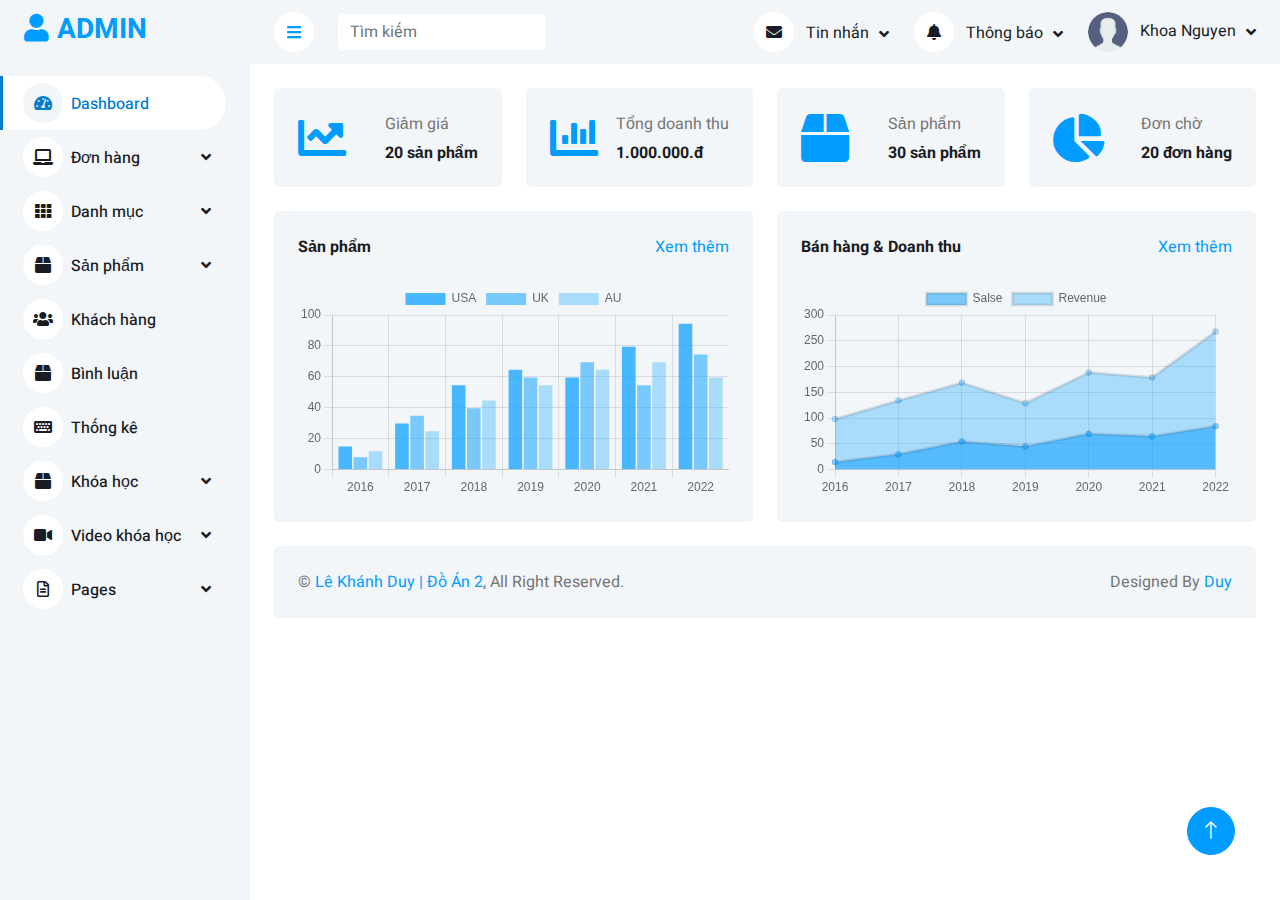
<file: CuahangViTinhVT/Code/admin/public_admin/index.html>
<!DOCTYPE html>
<html lang="en">

<head>
    <meta charset="utf-8">
    <title>DASHMIN - Bootstrap Admin Template</title>
    <meta content="width=device-width, initial-scale=1.0" name="viewport">
    <meta content="" name="keywords">
    <meta content="" name="description">

    <!-- Favicon -->
    <link href="img/favicon.ico" rel="icon">

    <!-- Google Web Fonts -->
    <link rel="preconnect" href="https://fonts.googleapis.com">
    <link rel="preconnect" href="https://fonts.gstatic.com" crossorigin>
    <link href="https://fonts.googleapis.com/css2?family=Heebo:wght@400;500;600;700&display=swap" rel="stylesheet">
    
    <!-- Icon Font Stylesheet -->
    <link href="https://cdnjs.cloudflare.com/ajax/libs/font-awesome/5.10.0/css/all.min.css" rel="stylesheet">
    <link href="https://cdn.jsdelivr.net/npm/bootstrap-icons@1.4.1/font/bootstrap-icons.css" rel="stylesheet">

    <!-- Libraries Stylesheet -->
    <link href="lib/owlcarousel/assets/owl.carousel.min.css" rel="stylesheet">
    <link href="lib/tempusdominus/css/tempusdominus-bootstrap-4.min.css" rel="stylesheet" />

    <!-- Customized Bootstrap Stylesheet -->
    <link href="css/bootstrap.min.css" rel="stylesheet">

    <!-- Template Stylesheet -->
    <link href="css/style.css" rel="stylesheet">
</head>

<body>
    <div class="container-xxl position-relative bg-white d-flex p-0">
        <!-- Spinner Start -->
        <div id="spinner" class="show bg-white position-fixed translate-middle w-100 vh-100 top-50 start-50 d-flex align-items-center justify-content-center">
            <div class="spinner-border text-primary" style="width: 3rem; height: 3rem;" role="status">
                <span class="sr-only">Loading...</span>
            </div>
        </div>
        <!-- Spinner End -->


        <!-- Sidebar Start -->
        <div class="sidebar pe-4 pb-3">
            <nav class="navbar bg-light navbar-light">
                <a href="index.html" class="navbar-brand mx-4 mb-3">
                    <h3 class="text-primary"><i class="fa fa fa-user me-2"></i>ADMIN</h3>
                </a>
                <!-- <div class="d-flex align-items-center ms-4 mb-4">
                    <div class="position-relative">
                        <img class="rounded-circle" src="img/user-default.png" alt="" style="width: 40px; height: 40px;">
                        <div class="bg-success rounded-circle border border-2 border-white position-absolute end-0 bottom-0 p-1"></div>
                    </div>
                    <div class="ms-3">
                        <h6 class="mb-0">Khoa Nguyen</h6>
                        <span>Admin</span>
                    </div>
                </div> -->
                <div class="navbar-nav w-100">
                    <a href="index.html" class="nav-item nav-link active"><i class="fa fa-tachometer-alt me-2"></i>Dashboard</a>
                    <div class="nav-item dropdown">
                        <a href="#" class="nav-link dropdown-toggle" data-bs-toggle="dropdown"><i class="fa fa-laptop me-2"></i>Đơn hàng</a>
                        <div class="dropdown-menu bg-transparent border-0">
                            <a href="#1" class="dropdown-item">Đơn chờ</a>
                            <a href="#1" class="dropdown-item">Tất cả đơn</a>
                            <a href="#1" class="dropdown-item">Đã hủy</a>
                        </div>
                    </div>
                    
                    <div class="nav-item dropdown">
                        <a href="#" class="nav-link dropdown-toggle" data-bs-toggle="dropdown"><i class="fa fa-th me-2"></i>Danh mục</a>
                        <div class="dropdown-menu bg-transparent border-0">
                            <a href="#1" class="dropdown-item">Thêm mới</a>
                            <a href="#1" class="dropdown-item">Tất cả</a>
                            
                        </div>
                    </div>
                    <div class="nav-item dropdown">
                        <a href="#" class="nav-link dropdown-toggle" data-bs-toggle="dropdown"><i class="fas fa-box me-2"></i>Sản phẩm</a>
                        <div class="dropdown-menu bg-transparent border-0">
                            <a href="#1" class="dropdown-item">Thêm mới</a>
                            <a href="#1" class="dropdown-item">Tất cả</a>
                            
                        </div>
                    </div>
                    <a href="#1" class="nav-item nav-link"><i class="fas fa-users me-2"></i>Khách hàng</a>
                    <a href="#1" class="nav-item nav-link"><i class="fas fa-box me-2"></i>Bình luận</a>
                    <a href="#1" class="nav-item nav-link"><i class="fa fa-keyboard me-2"></i>Thống kê</a>
                    
                    <div class="nav-item dropdown">
                        <a href="#" class="nav-link dropdown-toggle" data-bs-toggle="dropdown"><i class="fas fa-box me-2"></i>Khóa học</a>
                        <div class="dropdown-menu bg-transparent border-0">
                            <a href="#1" class="dropdown-item">Tất cả khóa học</a>
                            <a href="#1" class="dropdown-item">Thêm mới</a>
                            
                        </div>
                    </div>
                    <div class="nav-item dropdown">
                        <a href="#" class="nav-link dropdown-toggle" data-bs-toggle="dropdown"><i class="fas fa-video me-2"></i>Video khóa học</a>
                        <div class="dropdown-menu bg-transparent border-0">
                            <a href="#1" class="dropdown-item">Tất cả videoc</a>
                            <a href="#1" class="dropdown-item">Thêm mới</a>
                            
                        </div>
                    </div>
                    
                    <div class="nav-item dropdown">
                        <a href="#" class="nav-link dropdown-toggle" data-bs-toggle="dropdown"><i class="far fa-file-alt me-2"></i>Pages</a>
                        <div class="dropdown-menu bg-transparent border-0">
                            <a href="signin.html" class="dropdown-item">Sign In</a>
                            <a href="signup.html" class="dropdown-item">Sign Up</a>
                            <a href="404.html" class="dropdown-item">404 Error</a>
                            <a href="blank.html" class="dropdown-item">Blank Page</a>
                        </div>
                    </div>
                </div>
            </nav>
        </div>
        <!-- Sidebar End -->


        <!-- Content Start -->
        <div class="content">
            <!-- Navbar Start -->
            <nav class="navbar navbar-expand bg-light navbar-light sticky-top px-4 py-0">
                <a href="index.html" class="navbar-brand d-flex d-lg-none me-4">
                    <h2 class="text-primary mb-0"><i class="fa fa-hashtag"></i></h2>
                </a>
                <a href="#" class="sidebar-toggler flex-shrink-0">
                    <i class="fa fa-bars"></i>
                </a>
                <form class="d-none d-md-flex ms-4">
                    <input class="form-control border-0" type="search" placeholder="Tìm kiếm">
                </form>
                <div class="navbar-nav align-items-center ms-auto">
                    <div class="nav-item dropdown">
                        <a href="#" class="nav-link dropdown-toggle" data-bs-toggle="dropdown">
                            <i class="fa fa-envelope me-lg-2"></i>
                            <span class="d-none d-lg-inline-flex">Tin nhắn</span>
                        </a>
                        <div class="dropdown-menu dropdown-menu-end bg-light border-0 rounded-0 rounded-bottom m-0">
                            <a href="#" class="dropdown-item">
                                <div class="d-flex align-items-center">
                                    <img class="rounded-circle" src="img/user-default.png" alt="" style="width: 40px; height: 40px;">
                                    <div class="ms-2">
                                        <h6 class="fw-normal mb-0">hello everyone</h6>
                                        <small>15 phút trước</small>
                                    </div>
                                </div>
                            </a>
                            <hr class="dropdown-divider">
                            
                            <a href="#" class="dropdown-item text-center">Xem tất cả</a>
                        </div>
                    </div>
                    <div class="nav-item dropdown">
                        <a href="#" class="nav-link dropdown-toggle" data-bs-toggle="dropdown">
                            <i class="fa fa-bell me-lg-2"></i>
                            <span class="d-none d-lg-inline-flex">Thông báo</span>
                        </a>
                        <div class="dropdown-menu dropdown-menu-end bg-light border-0 rounded-0 rounded-bottom m-0">
                            <a href="#" class="dropdown-item">
                                <h6 class="fw-normal mb-0">Profile updated</h6>
                                <small>15 minutes ago</small>
                            </a>
                            <hr class="dropdown-divider">
                            
                            <a href="#" class="dropdown-item text-center">Xem tất cả</a>
                        </div>
                    </div>
                    <div class="nav-item dropdown">
                        <a href="#" class="nav-link dropdown-toggle" data-bs-toggle="dropdown">
                            <img class="rounded-circle me-lg-2" src="img/user-default.png" alt="" style="width: 40px; height: 40px;">
                            <span class="d-none d-lg-inline-flex">Khoa Nguyen</span>
                        </a>
                        <div class="dropdown-menu dropdown-menu-end bg-light border-0 rounded-0 rounded-bottom m-0">
                            <a href="#" class="dropdown-item">My Profile</a>
                            <a href="#" class="dropdown-item">Settings</a>
                            <a href="#" class="dropdown-item">Log Out</a>
                        </div>
                    </div>
                </div>
            </nav>
            <!-- Navbar End -->

            <!-- Conntent start -->


            <!-- Sale & Revenue Start -->
            <div class="container-fluid pt-4 px-4">
                <div class="row g-4">
                    <div class="col-sm-6 col-xl-3">
                        <div class="bg-light rounded d-flex align-items-center justify-content-between p-4">
                            <i class="fa fa-chart-line fa-3x text-primary"></i>
                            <div class="ms-3">
                                <p class="mb-2">Giảm giá</p>
                                <h6 class="mb-0">20 sản phẩm</h6>
                            </div>
                        </div>
                    </div>
                    <div class="col-sm-6 col-xl-3">
                        <div class="bg-light rounded d-flex align-items-center justify-content-between p-4">
                            <i class="fa fa-chart-bar fa-3x text-primary"></i>
                            <div class="ms-3">
                                <p class="mb-2">Tổng doanh thu</p>
                                <h6 class="mb-0">1.000.000.đ</h6>
                            </div>
                        </div>
                    </div>
                    <div class="col-sm-6 col-xl-3">
                        <div class="bg-light rounded d-flex align-items-center justify-content-between p-4">
                            <i class="fas fa-box fa-3x text-primary"></i>
                            <div class="ms-3">
                                <p class="mb-2">Sản phẩm</p>
                                <h6 class="mb-0">30 sản phẩm</h6>
                            </div>
                        </div>
                    </div>
                    <div class="col-sm-6 col-xl-3">
                        <div class="bg-light rounded d-flex align-items-center justify-content-between p-4">
                            <i class="fa fa-chart-pie fa-3x text-primary"></i>
                            <div class="ms-3">
                                <p class="mb-2">Đơn chờ</p>
                                <h6 class="mb-0">20 đơn hàng</h6>
                            </div>
                        </div>
                    </div>
                </div>
            </div>
            <!-- Sale & Revenue End -->


            <!-- Sales Chart Start -->
            <div class="container-fluid pt-4 px-4">
                <div class="row g-4">
                    <div class="col-sm-12 col-xl-6">
                        <div class="bg-light text-center rounded p-4">
                            <div class="d-flex align-items-center justify-content-between mb-4">
                                <h6 class="mb-0">Sản phẩm</h6>
                                <a href="">Xem thêm</a>
                            </div>
                            <canvas id="worldwide-sales"></canvas>
                        </div>
                    </div>
                    <div class="col-sm-12 col-xl-6">
                        <div class="bg-light text-center rounded p-4">
                            <div class="d-flex align-items-center justify-content-between mb-4">
                                <h6 class="mb-0">Bán hàng & Doanh thu</h6>
                                <a href="">Xem thêm</a>
                            </div>
                            <canvas id="salse-revenue"></canvas>
                        </div>
                    </div>
                </div>
            </div>
            <!-- Sales Chart End -->

            
            <!-- Conntent end -->


            <!-- Footer Start -->
            <div class="container-fluid pt-4 px-4">
                <div class="bg-light rounded-top p-4">
                    <div class="row">
                        <div class="col-12 col-sm-6 text-center text-sm-start">
                            &copy; <a href="#">Lê Khánh Duy | Đồ Án 2</a>, All Right Reserved. 
                        </div>
                        <div class="col-12 col-sm-6 text-center text-sm-end">
                            
                            Designed By <a href="#1">Duy</a>
                        </br>
                        <a class="border-bottom" href="#1" target="_blank"></a>
                        </div>
                    </div>
                </div>
            </div>
            <!-- Footer End -->
        </div>
        <!-- Content End -->


        <!-- Back to Top -->
        <a href="#" class="btn btn-lg btn-primary btn-lg-square back-to-top"><i class="bi bi-arrow-up"></i></a>
    </div>

    <!-- JavaScript Libraries -->
    <script src="https://code.jquery.com/jquery-3.4.1.min.js"></script>
    <script src="https://cdn.jsdelivr.net/npm/bootstrap@5.0.0/dist/js/bootstrap.bundle.min.js"></script>
    <script src="lib/chart/chart.min.js"></script>
    <script src="lib/easing/easing.min.js"></script>
    <script src="lib/waypoints/waypoints.min.js"></script>
    <script src="lib/owlcarousel/owl.carousel.min.js"></script>
    <script src="lib/tempusdominus/js/moment.min.js"></script>
    <script src="lib/tempusdominus/js/moment-timezone.min.js"></script>
    <script src="lib/tempusdominus/js/tempusdominus-bootstrap-4.min.js"></script>

    <!-- Template Javascript -->
    <script src="js/main.js"></script>
</body>

</html>
</file>
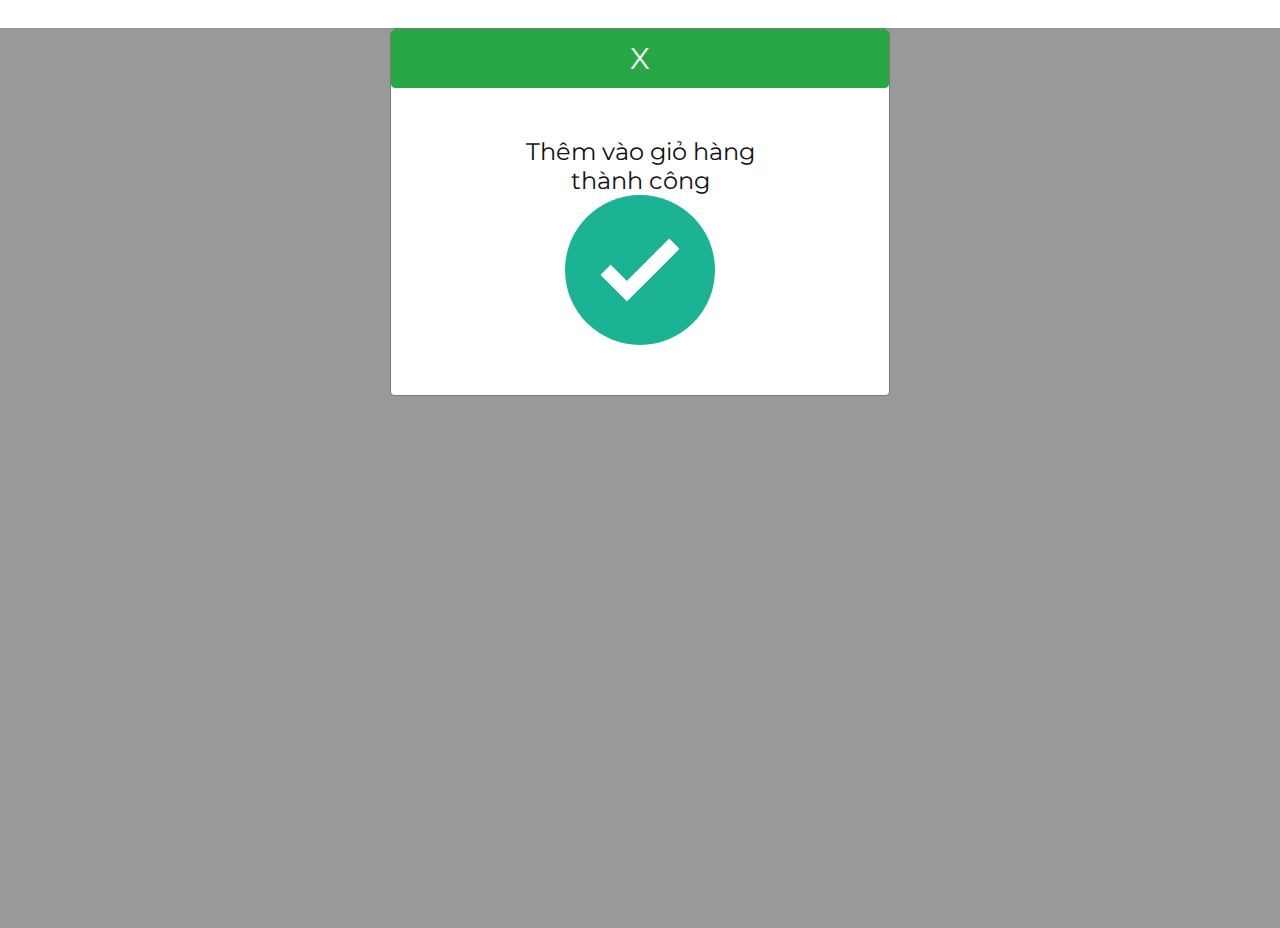
<file: CuahangViTinhVT/Code/public/modal_succes.html>
<!DOCTYPE html>
<html lang="en">
  <head>
    <meta charset="UTF-8" />
    <meta name="viewport" content="width=device-width, initial-scale=1.0" />
    <title>Document</title>

    <!-- Google Font -->
    <link
      href="https://fonts.googleapis.com/css2?family=Cookie&display=swap"
      rel="stylesheet"
    />
    <link
      href="https://fonts.googleapis.com/css2?family=Montserrat:wght@400;500;600;700;800;900&display=swap"
      rel="stylesheet"
    />

    <!-- Css Styles -->
    <link rel="stylesheet" href="css/bootstrap.min.css" type="text/css" />
    <link rel="stylesheet" href="css/font-awesome.min.css" type="text/css" />
    <link rel="stylesheet" href="css/elegant-icons.css" type="text/css" />
    <link rel="stylesheet" href="css/jquery-ui.min.css" type="text/css" />
    <link rel="stylesheet" href="css/magnific-popup.css" type="text/css" />
    <link rel="stylesheet" href="css/owl.carousel.min.css" type="text/css" />
    <link rel="stylesheet" href="css/slicknav.min.css" type="text/css" />
    <link rel="stylesheet" href="css/style.css" type="text/css" />

    <link
      rel="stylesheet"
      href="https://use.fontawesome.com/releases/v5.7.2/css/all.css"
      integrity="sha384-fnmOCqbTlWIlj8LyTjo7mOUStjsKC4pOpQbqyi7RrhN7udi9RwhKkMHpvLbHG9Sr"
      crossorigin="anonymous"
    />
  </head>
  <style>
    body {
      background-color: rgb(255, 255, 255);
      width: 100%;
      height: 100%;
    }

    #success_tic .page-body {
      max-width: 300px;
      background-color: #ffffff;
      margin: 10% auto;
    }

    #success_tic .page-body .head {
      text-align: center;
    }

    /* #success_tic .tic{
  font-size:186px;
} */
    #success_tic .close {
      opacity: 1;
      position: absolute;
      right: 0px;
      font-size: 30px;
      padding: 3px 15px;
      margin-bottom: 10px;
    }

    #success_tic .checkmark-circle {
      width: 150px;
      height: 150px;
      position: relative;
      display: inline-block;
      vertical-align: top;
    }

    .checkmark-circle .background {
      width: 150px;
      height: 150px;
      border-radius: 50%;
      background: #1ab394;
      position: absolute;
    }

    #success_tic .checkmark-circle .checkmark {
      border-radius: 5px;
    }

    #success_tic .checkmark-circle .checkmark.draw:after {
      -webkit-animation-delay: 300ms;
      -moz-animation-delay: 300ms;
      animation-delay: 300ms;
      -webkit-animation-duration: 1s;
      -moz-animation-duration: 1s;
      animation-duration: 1s;
      -webkit-animation-timing-function: ease;
      -moz-animation-timing-function: ease;
      animation-timing-function: ease;
      -webkit-animation-name: checkmark;
      -moz-animation-name: checkmark;
      animation-name: checkmark;
      -webkit-transform: scaleX(-1) rotate(135deg);
      -moz-transform: scaleX(-1) rotate(135deg);
      -ms-transform: scaleX(-1) rotate(135deg);
      -o-transform: scaleX(-1) rotate(135deg);
      transform: scaleX(-1) rotate(135deg);
      -webkit-animation-fill-mode: forwards;
      -moz-animation-fill-mode: forwards;
      animation-fill-mode: forwards;
    }

    #success_tic .checkmark-circle .checkmark:after {
      opacity: 1;
      height: 75px;
      width: 37.5px;
      -webkit-transform-origin: left top;
      -moz-transform-origin: left top;
      -ms-transform-origin: left top;
      -o-transform-origin: left top;
      transform-origin: left top;
      border-right: 15px solid #fff;
      border-top: 15px solid #fff;
      border-radius: 2.5px !important;
      content: "";
      left: 35px;
      top: 80px;
      position: absolute;
    }

    @-webkit-keyframes checkmark {
      0% {
        height: 0;
        width: 0;
        opacity: 1;
      }

      20% {
        height: 0;
        width: 37.5px;
        opacity: 1;
      }

      40% {
        height: 75px;
        width: 37.5px;
        opacity: 1;
      }

      100% {
        height: 75px;
        width: 37.5px;
        opacity: 1;
      }
    }

    @-moz-keyframes checkmark {
      0% {
        height: 0;
        width: 0;
        opacity: 1;
      }

      20% {
        height: 0;
        width: 37.5px;
        opacity: 1;
      }

      40% {
        height: 75px;
        width: 37.5px;
        opacity: 1;
      }

      100% {
        height: 75px;
        width: 37.5px;
        opacity: 1;
      }
    }

    @keyframes checkmark {
      0% {
        height: 0;
        width: 0;
        opacity: 1;
      }

      20% {
        height: 0;
        width: 37.5px;
        opacity: 1;
      }

      40% {
        height: 75px;
        width: 37.5px;
        opacity: 1;
      }

      100% {
        height: 75px;
        width: 37.5px;
        opacity: 1;
      }
    }

    .modal-content {
      display: none;
    }

    .modal-content > .active {
      display: flex;
    }

    .modal {
    position: fixed;
    top: 0;
    right: 0;
    bottom: 0;
    left: 0;
    display: flex;
    animation: fadeIn linear 0.1s;
    display: none;
  }
    .modal-overlay {
      position: absolute;
      width: 100%;
      height: 100%;
      background-color: rgba(0, 0, 0, 0.4);
    }
  </style>

  <body>
    <!-- <button type="button" class="btn btn-info btn-lg" data-toggle="modal" data-target="#success_tic">Open Modal</button> -->

    <!-- Modal -->
    
    <div id="success_tic">
      <div class="modal-overlay"></div>
      <div class="modal-dialog">
        <!-- Modal content-->
        <div class="modal-content">
          <button class="close-success btn btn-success" style="font-size: 30px">
            X
          </button>
          <div class="page-body">
            <div class="head">
              <h4>Thêm vào giỏ hàng thành công</h4>
            </div>

            <h1 style="text-align: center">
              <div class="checkmark-circle">
                <div class="background"></div>
                <div class="checkmark draw"></div>
              </div>
            </h1>
          </div>
        </div>
      </div>
    </div>
  

    <!-- Mã JavaScript để hiển thị modal -->

    <!-- Js Plugins -->
    <script src="js/jquery-3.3.1.min.js"></script>
    <script src="js/bootstrap.min.js"></script>
    <script src="js/jquery.magnific-popup.min.js"></script>
    <script src="js/jquery-ui.min.js"></script>
    <script src="js/mixitup.min.js"></script>
    <script src="js/jquery.countdown.min.js"></script>
    <script src="js/jquery.slicknav.js"></script>
    <script src="js/owl.carousel.min.js"></script>
    <script src="js/jquery.nicescroll.min.js"></script>
    <script src="js/main.js"></script>

    <script>
      // Lấy tham chiếu đến phần tử .modal-content
      var modalContent = document.querySelector(".modal-content");

      var close_success = document.querySelector(".close-success");
      var modal_overlay = document.querySelector(".modal-overlay");
      console.log(modal_overlay);
      // Hiển thị .modal-content
      function showContent() {
        modalContent.style.display = "flex";
      }

      // Ẩn .modal-content
      function hideContent() {
        modalContent.style.display = "none";
      }

      close_success.addEventListener("click", function () {
        hideContent();
      });

      // modal_overlay.addEventListener('click', function() {
      //     hideContent();
      // })

      // Gọi hàm showContent để hiển thị .modal-content
      showContent();
    </script>
  </body>
</html>
</file>
<file: CuahangViTinhVT/Code/admin/public_admin/css/style.css>
/* @import url('https://fonts.googleapis.com/css?family=Open+Sans&display=swap'); */
:root {
    /* --primary: #009CFF; */
    --primary:  #007dcc;
   
    --light: #F3F6F9;
    --dark: #191C24;
}

.back-to-top {
    position: fixed;
    display: none;
    right: 45px;
    bottom: 45px;
    z-index: 99;
}


/*** Spinner ***/
#spinner {
    opacity: 0;
    visibility: hidden;
    transition: opacity .5s ease-out, visibility 0s linear .5s;
    z-index: 99999;
}

#spinner.show {
    transition: opacity .5s ease-out, visibility 0s linear 0s;
    visibility: visible;
    opacity: 1;
}


/*** Button ***/
.btn {
    transition: .5s;
}

.btn.btn-primary {
    color: #FFFFFF;
}

.btn-square {
    width: 38px;
    height: 38px;
}

.btn-sm-square {
    width: 32px;
    height: 32px;
}

.btn-lg-square {
    width: 48px;
    height: 48px;
}

.btn-square,
.btn-sm-square,
.btn-lg-square {
    padding: 0;
    display: inline-flex;
    align-items: center;
    justify-content: center;
    font-weight: normal;
    border-radius: 50px;
}


/*** Layout ***/
.sidebar {
    position: fixed;
    top: 0;
    left: 0;
    bottom: 0;
    width: 250px;
    height: 100vh;
    overflow-y: auto;
    background: var(--light);
    transition: 0.5s;
    z-index: 999;
}

.content {
    
    margin-left: 250px;
    min-height: 100vh;
    background: #FFFFFF;
    transition: 0.5s;
}

@media (min-width: 992px) {
    .sidebar {
        margin-left: 0;
    }

    .sidebar.open {
        margin-left: -250px;
    }

    .content {
        width: calc(100% - 250px);
    }

    .content.open {
        width: 100%;
        margin-left: 0;
    }
}

@media (max-width: 991.98px) {
    .sidebar {
        margin-left: -250px;
    }

    .sidebar.open {
        margin-left: 0;
    }

    .content {
        width: 100%;
        margin-left: 0;
    }
}


/*** Navbar ***/
.sidebar .navbar .navbar-nav .nav-link {
    padding: 7px 20px;
    color: var(--dark);
    font-weight: 500;
    border-left: 3px solid var(--light);
    border-radius: 0 30px 30px 0;
    outline: none;
}

.sidebar .navbar .navbar-nav .nav-link:hover,
.sidebar .navbar .navbar-nav .nav-link.active {
    color: var(--primary);
    background: #FFFFFF;
    border-color: var(--primary);
}

.sidebar .navbar .navbar-nav .nav-link i {
    width: 40px;
    height: 40px;
    display: inline-flex;
    align-items: center;
    justify-content: center;
    background: #FFFFFF;
    border-radius: 40px;
}

.sidebar .navbar .navbar-nav .nav-link:hover i,
.sidebar .navbar .navbar-nav .nav-link.active i {
    background: var(--light);
}

.sidebar .navbar .dropdown-toggle::after {
    position: absolute;
    top: 15px;
    right: 15px;
    border: none;
    content: "\f107";
    font-family: "Font Awesome 5 Free";
    font-weight: 900;
    transition: .5s;
}

.sidebar .navbar .dropdown-toggle[aria-expanded=true]::after {
    transform: rotate(-180deg);
}

.sidebar .navbar .dropdown-item {
    padding-left: 25px;
    border-radius: 0 30px 30px 0;
}

.content .navbar .navbar-nav .nav-link {
    margin-left: 25px;
    padding: 12px 0;
    color: var(--dark);
    outline: none;
}

.content .navbar .navbar-nav .nav-link:hover,
.content .navbar .navbar-nav .nav-link.active {
    color: var(--primary);
}

.content .navbar .sidebar-toggler,
.content .navbar .navbar-nav .nav-link i {
    width: 40px;
    height: 40px;
    display: inline-flex;
    align-items: center;
    justify-content: center;
    background: #FFFFFF;
    border-radius: 40px;
}

.content .navbar .dropdown-toggle::after {
    margin-left: 6px;
    vertical-align: middle;
    border: none;
    content: "\f107";
    font-family: "Font Awesome 5 Free";
    font-weight: 900;
    transition: .5s;
}

.content .navbar .dropdown-toggle[aria-expanded=true]::after {
    transform: rotate(-180deg);
}

@media (max-width: 575.98px) {
    .content .navbar .navbar-nav .nav-link {
        margin-left: 15px;
    }
}


/*** Date Picker ***/
.bootstrap-datetimepicker-widget.bottom {
    top: auto !important;
}

.bootstrap-datetimepicker-widget .table * {
    border-bottom-width: 0px;
}

.bootstrap-datetimepicker-widget .table th {
    font-weight: 500;
}

.bootstrap-datetimepicker-widget.dropdown-menu {
    padding: 10px;
    border-radius: 2px;
}

.bootstrap-datetimepicker-widget table td.active,
.bootstrap-datetimepicker-widget table td.active:hover {
    background: var(--primary);
}

.bootstrap-datetimepicker-widget table td.today::before {
    border-bottom-color: var(--primary);
}


/*** Testimonial ***/
.progress .progress-bar {
    width: 0px;
    transition: 2s;
}


/*** Testimonial ***/
.testimonial-carousel .owl-dots {
    margin-top: 24px;
    display: flex;
    align-items: flex-end;
    justify-content: center;
}

.testimonial-carousel .owl-dot {
    position: relative;
    display: inline-block;
    margin: 0 5px;
    width: 15px;
    height: 15px;
    border: 5px solid var(--primary);
    border-radius: 15px;
    transition: .5s;
}

.testimonial-carousel .owl-dot.active {
    background: var(--dark);
    border-color: var(--primary);
}


/* Order detail css */
.card {
    position: relative;
    display: -webkit-box;
    display: -ms-flexbox;
    display: flex;
    -webkit-box-orient: vertical;
    -webkit-box-direction: normal;
    -ms-flex-direction: column;
    flex-direction: column;
    min-width: 0;
    word-wrap: break-word;
    background-color: #fff;
    background-clip: border-box;
    border: 1px solid rgba(0, 0, 0, 0.1);
    border-radius: 0.10rem
}

.card-header:first-child {
    border-radius: calc(0.37rem - 1px) calc(0.37rem - 1px) 0 0
}

.card-header {
    padding: 0.75rem 1.25rem;
    margin-bottom: 0;
    background-color: #fff;
    border-bottom: 1px solid rgba(0, 0, 0, 0.1)
}

.track {
    position: relative;
    background-color: #ddd;
    height: 7px;
    display: -webkit-box;
    display: -ms-flexbox;
    display: flex;
    margin-bottom: 60px;
    margin-top: 50px
}

.track .step {
    -webkit-box-flex: 1;
    -ms-flex-positive: 1;
    flex-grow: 1;
    width: 25%;
    margin-top: -18px;
    text-align: center;
    position: relative
}

.track .step.active:before {
    background: #009CFF;
}

.track .step::before {
    height: 7px;
    position: absolute;
    content: "";
    width: 100%;
    left: 0;
    top: 18px
}

.track .step.active .icon {
    background: #009CFF;
    color: #fff;
}

.track .icon {
    display: inline-block;
    width: 40px;
    height: 40px;
    line-height: 40px;
    position: relative;
    border-radius: 100%;
    background: #ddd;
}

.track .step.active .text {
    font-weight: 400;
    color: #000;
}

.track .text {
    display: block;
    margin-top: 7px
}

.itemside {
    position: relative;
    display: -webkit-box;
    display: -ms-flexbox;
    display: flex;
    width: 100%;
}

.itemside .aside {
    position: relative;
    -ms-flex-negative: 0;
    flex-shrink: 0
}

.img-sm {
    width: 80px;
    height: 80px;
    padding: 7px
}

ul.row,
ul.row-sm {
    list-style: none;
    padding: 0
}

.itemside .info {
    padding-left: 15px;
    padding-right: 7px
}

.itemside .title {
    display: block;
    margin-bottom: 5px;
    color: #212529
}

p {
    margin-top: 0;
    margin-bottom: 1rem
}

.td-responsive-2 {
    min-width: 120px; 
    max-width: 145px;
}

.td-responsive-3 {
    min-width: 180px; 
    max-width: 218px;
}

.td-date {
    min-width: 145px;
}

.td-name {
    min-width: 150px;
}
</file>
<file: CuahangViTinhVT/Code/public/css/elegant-icons.css>
@font-face {
	font-family: 'ElegantIcons';
	src:url('../fonts/ElegantIcons.eot');
	src:url('../fonts/ElegantIcons.eot?#iefix') format('embedded-opentype'),
		url('../fonts/ElegantIcons.woff') format('woff'),
		url('../fonts/ElegantIcons.ttf') format('truetype'),
		url('../fonts/ElegantIcons.svg#ElegantIcons') format('svg');
	font-weight: normal;
	font-style: normal;
}

/* Use the following CSS code if you want to use data attributes for inserting your icons */
[data-icon]:before {
	font-family: 'ElegantIcons';
	content: attr(data-icon);
	speak: none;
	font-weight: normal;
	font-variant: normal;
	text-transform: none;
	line-height: 1;
	-webkit-font-smoothing: antialiased;
	-moz-osx-font-smoothing: grayscale;
}

/* Use the following CSS code if you want to have a class per icon */
/*
Instead of a list of all class selectors,
you can use the generic selector below, but it's slower:
[class*="your-class-prefix"] {
*/
.arrow_up, .arrow_down, .arrow_left, .arrow_right, .arrow_left-up, .arrow_right-up, .arrow_right-down, .arrow_left-down, .arrow-up-down, .arrow_up-down_alt, .arrow_left-right_alt, .arrow_left-right, .arrow_expand_alt2, .arrow_expand_alt, .arrow_condense, .arrow_expand, .arrow_move, .arrow_carrot-up, .arrow_carrot-down, .arrow_carrot-left, .arrow_carrot-right, .arrow_carrot-2up, .arrow_carrot-2down, .arrow_carrot-2left, .arrow_carrot-2right, .arrow_carrot-up_alt2, .arrow_carrot-down_alt2, .arrow_carrot-left_alt2, .arrow_carrot-right_alt2, .arrow_carrot-2up_alt2, .arrow_carrot-2down_alt2, .arrow_carrot-2left_alt2, .arrow_carrot-2right_alt2, .arrow_triangle-up, .arrow_triangle-down, .arrow_triangle-left, .arrow_triangle-right, .arrow_triangle-up_alt2, .arrow_triangle-down_alt2, .arrow_triangle-left_alt2, .arrow_triangle-right_alt2, .arrow_back, .icon_minus-06, .icon_plus, .icon_close, .icon_check, .icon_minus_alt2, .icon_plus_alt2, .icon_close_alt2, .icon_check_alt2, .icon_zoom-out_alt, .icon_zoom-in_alt, .icon_search, .icon_box-empty, .icon_box-selected, .icon_minus-box, .icon_plus-box, .icon_box-checked, .icon_circle-empty, .icon_circle-slelected, .icon_stop_alt2, .icon_stop, .icon_pause_alt2, .icon_pause, .icon_menu, .icon_menu-square_alt2, .icon_menu-circle_alt2, .icon_ul, .icon_ol, .icon_adjust-horiz, .icon_adjust-vert, .icon_document_alt, .icon_documents_alt, .icon_pencil, .icon_pencil-edit_alt, .icon_pencil-edit, .icon_folder-alt, .icon_folder-open_alt, .icon_folder-add_alt, .icon_info_alt, .icon_error-oct_alt, .icon_error-circle_alt, .icon_error-triangle_alt, .icon_question_alt2, .icon_question, .icon_comment_alt, .icon_chat_alt, .icon_vol-mute_alt, .icon_volume-low_alt, .icon_volume-high_alt, .icon_quotations, .icon_quotations_alt2, .icon_clock_alt, .icon_lock_alt, .icon_lock-open_alt, .icon_key_alt, .icon_cloud_alt, .icon_cloud-upload_alt, .icon_cloud-download_alt, .icon_image, .icon_images, .icon_lightbulb_alt, .icon_gift_alt, .icon_house_alt, .icon_genius, .icon_mobile, .icon_tablet, .icon_laptop, .icon_desktop, .icon_camera_alt, .icon_mail_alt, .icon_cone_alt, .icon_ribbon_alt, .icon_bag_alt, .icon_creditcard, .icon_cart_alt, .icon_paperclip, .icon_tag_alt, .icon_tags_alt, .icon_trash_alt, .icon_cursor_alt, .icon_mic_alt, .icon_compass_alt, .icon_pin_alt, .icon_pushpin_alt, .icon_map_alt, .icon_drawer_alt, .icon_toolbox_alt, .icon_book_alt, .icon_calendar, .icon_film, .icon_table, .icon_contacts_alt, .icon_headphones, .icon_lifesaver, .icon_piechart, .icon_refresh, .icon_link_alt, .icon_link, .icon_loading, .icon_blocked, .icon_archive_alt, .icon_heart_alt, .icon_star_alt, .icon_star-half_alt, .icon_star, .icon_star-half, .icon_tools, .icon_tool, .icon_cog, .icon_cogs, .arrow_up_alt, .arrow_down_alt, .arrow_left_alt, .arrow_right_alt, .arrow_left-up_alt, .arrow_right-up_alt, .arrow_right-down_alt, .arrow_left-down_alt, .arrow_condense_alt, .arrow_expand_alt3, .arrow_carrot_up_alt, .arrow_carrot-down_alt, .arrow_carrot-left_alt, .arrow_carrot-right_alt, .arrow_carrot-2up_alt, .arrow_carrot-2dwnn_alt, .arrow_carrot-2left_alt, .arrow_carrot-2right_alt, .arrow_triangle-up_alt, .arrow_triangle-down_alt, .arrow_triangle-left_alt, .arrow_triangle-right_alt, .icon_minus_alt, .icon_plus_alt, .icon_close_alt, .icon_check_alt, .icon_zoom-out, .icon_zoom-in, .icon_stop_alt, .icon_menu-square_alt, .icon_menu-circle_alt, .icon_document, .icon_documents, .icon_pencil_alt, .icon_folder, .icon_folder-open, .icon_folder-add, .icon_folder_upload, .icon_folder_download, .icon_info, .icon_error-circle, .icon_error-oct, .icon_error-triangle, .icon_question_alt, .icon_comment, .icon_chat, .icon_vol-mute, .icon_volume-low, .icon_volume-high, .icon_quotations_alt, .icon_clock, .icon_lock, .icon_lock-open, .icon_key, .icon_cloud, .icon_cloud-upload, .icon_cloud-download, .icon_lightbulb, .icon_gift, .icon_house, .icon_camera, .icon_mail, .icon_cone, .icon_ribbon, .icon_bag, .icon_cart, .icon_tag, .icon_tags, .icon_trash, .icon_cursor, .icon_mic, .icon_compass, .icon_pin, .icon_pushpin, .icon_map, .icon_drawer, .icon_toolbox, .icon_book, .icon_contacts, .icon_archive, .icon_heart, .icon_profile, .icon_group, .icon_grid-2x2, .icon_grid-3x3, .icon_music, .icon_pause_alt, .icon_phone, .icon_upload, .icon_download, .social_facebook, .social_twitter, .social_pinterest, .social_googleplus, .social_tumblr, .social_tumbleupon, .social_wordpress, .social_instagram, .social_dribbble, .social_vimeo, .social_linkedin, .social_rss, .social_deviantart, .social_share, .social_myspace, .social_skype, .social_youtube, .social_picassa, .social_googledrive, .social_flickr, .social_blogger, .social_spotify, .social_delicious, .social_facebook_circle, .social_twitter_circle, .social_pinterest_circle, .social_googleplus_circle, .social_tumblr_circle, .social_stumbleupon_circle, .social_wordpress_circle, .social_instagram_circle, .social_dribbble_circle, .social_vimeo_circle, .social_linkedin_circle, .social_rss_circle, .social_deviantart_circle, .social_share_circle, .social_myspace_circle, .social_skype_circle, .social_youtube_circle, .social_picassa_circle, .social_googledrive_alt2, .social_flickr_circle, .social_blogger_circle, .social_spotify_circle, .social_delicious_circle, .social_facebook_square, .social_twitter_square, .social_pinterest_square, .social_googleplus_square, .social_tumblr_square, .social_stumbleupon_square, .social_wordpress_square, .social_instagram_square, .social_dribbble_square, .social_vimeo_square, .social_linkedin_square, .social_rss_square, .social_deviantart_square, .social_share_square, .social_myspace_square, .social_skype_square, .social_youtube_square, .social_picassa_square, .social_googledrive_square, .social_flickr_square, .social_blogger_square, .social_spotify_square, .social_delicious_square, .icon_printer, .icon_calulator, .icon_building, .icon_floppy, .icon_drive, .icon_search-2, .icon_id, .icon_id-2, .icon_puzzle, .icon_like, .icon_dislike, .icon_mug, .icon_currency, .icon_wallet, .icon_pens, .icon_easel, .icon_flowchart, .icon_datareport, .icon_briefcase, .icon_shield, .icon_percent, .icon_globe, .icon_globe-2, .icon_target, .icon_hourglass, .icon_balance, .icon_rook, .icon_printer-alt, .icon_calculator_alt, .icon_building_alt, .icon_floppy_alt, .icon_drive_alt, .icon_search_alt, .icon_id_alt, .icon_id-2_alt, .icon_puzzle_alt, .icon_like_alt, .icon_dislike_alt, .icon_mug_alt, .icon_currency_alt, .icon_wallet_alt, .icon_pens_alt, .icon_easel_alt, .icon_flowchart_alt, .icon_datareport_alt, .icon_briefcase_alt, .icon_shield_alt, .icon_percent_alt, .icon_globe_alt, .icon_clipboard {
	font-family: 'ElegantIcons';
	speak: none;
	font-style: normal;
	font-weight: normal;
	font-variant: normal;
	text-transform: none;
	line-height: 1;
	-webkit-font-smoothing: antialiased;
}
.arrow_up:before {
	content: "\21";
}
.arrow_down:before {
	content: "\22";
}
.arrow_left:before {
	content: "\23";
}
.arrow_right:before {
	content: "\24";
}
.arrow_left-up:before {
	content: "\25";
}
.arrow_right-up:before {
	content: "\26";
}
.arrow_right-down:before {
	content: "\27";
}
.arrow_left-down:before {
	content: "\28";
}
.arrow-up-down:before {
	content: "\29";
}
.arrow_up-down_alt:before {
	content: "\2a";
}
.arrow_left-right_alt:before {
	content: "\2b";
}
.arrow_left-right:before {
	content: "\2c";
}
.arrow_expand_alt2:before {
	content: "\2d";
}
.arrow_expand_alt:before {
	content: "\2e";
}
.arrow_condense:before {
	content: "\2f";
}
.arrow_expand:before {
	content: "\30";
}
.arrow_move:before {
	content: "\31";
}
.arrow_carrot-up:before {
	content: "\32";
}
.arrow_carrot-down:before {
	content: "\33";
}
.arrow_carrot-left:before {
	content: "\34";
}
.arrow_carrot-right:before {
	content: "\35";
}
.arrow_carrot-2up:before {
	content: "\36";
}
.arrow_carrot-2down:before {
	content: "\37";
}
.arrow_carrot-2left:before {
	content: "\38";
}
.arrow_carrot-2right:before {
	content: "\39";
}
.arrow_carrot-up_alt2:before {
	content: "\3a";
}
.arrow_carrot-down_alt2:before {
	content: "\3b";
}
.arrow_carrot-left_alt2:before {
	content: "\3c";
}
.arrow_carrot-right_alt2:before {
	content: "\3d";
}
.arrow_carrot-2up_alt2:before {
	content: "\3e";
}
.arrow_carrot-2down_alt2:before {
	content: "\3f";
}
.arrow_carrot-2left_alt2:before {
	content: "\40";
}
.arrow_carrot-2right_alt2:before {
	content: "\41";
}
.arrow_triangle-up:before {
	content: "\42";
}
.arrow_triangle-down:before {
	content: "\43";
}
.arrow_triangle-left:before {
	content: "\44";
}
.arrow_triangle-right:before {
	content: "\45";
}
.arrow_triangle-up_alt2:before {
	content: "\46";
}
.arrow_triangle-down_alt2:before {
	content: "\47";
}
.arrow_triangle-left_alt2:before {
	content: "\48";
}
.arrow_triangle-right_alt2:before {
	content: "\49";
}
.arrow_back:before {
	content: "\4a";
}
.icon_minus-06:before {
	content: "\4b";
}
.icon_plus:before {
	content: "\4c";
}
.icon_close:before {
	content: "\4d";
}
.icon_check:before {
	content: "\4e";
}
.icon_minus_alt2:before {
	content: "\4f";
}
.icon_plus_alt2:before {
	content: "\50";
}
.icon_close_alt2:before {
	content: "\51";
}
.icon_check_alt2:before {
	content: "\52";
}
.icon_zoom-out_alt:before {
	content: "\53";
}
.icon_zoom-in_alt:before {
	content: "\54";
}
.icon_search:before {
	content: "\55";
}
.icon_box-empty:before {
	content: "\56";
}
.icon_box-selected:before {
	content: "\57";
}
.icon_minus-box:before {
	content: "\58";
}
.icon_plus-box:before {
	content: "\59";
}
.icon_box-checked:before {
	content: "\5a";
}
.icon_circle-empty:before {
	content: "\5b";
}
.icon_circle-slelected:before {
	content: "\5c";
}
.icon_stop_alt2:before {
	content: "\5d";
}
.icon_stop:before {
	content: "\5e";
}
.icon_pause_alt2:before {
	content: "\5f";
}
.icon_pause:before {
	content: "\60";
}
.icon_menu:before {
	content: "\61";
}
.icon_menu-square_alt2:before {
	content: "\62";
}
.icon_menu-circle_alt2:before {
	content: "\63";
}
.icon_ul:before {
	content: "\64";
}
.icon_ol:before {
	content: "\65";
}
.icon_adjust-horiz:before {
	content: "\66";
}
.icon_adjust-vert:before {
	content: "\67";
}
.icon_document_alt:before {
	content: "\68";
}
.icon_documents_alt:before {
	content: "\69";
}
.icon_pencil:before {
	content: "\6a";
}
.icon_pencil-edit_alt:before {
	content: "\6b";
}
.icon_pencil-edit:before {
	content: "\6c";
}
.icon_folder-alt:before {
	content: "\6d";
}
.icon_folder-open_alt:before {
	content: "\6e";
}
.icon_folder-add_alt:before {
	content: "\6f";
}
.icon_info_alt:before {
	content: "\70";
}
.icon_error-oct_alt:before {
	content: "\71";
}
.icon_error-circle_alt:before {
	content: "\72";
}
.icon_error-triangle_alt:before {
	content: "\73";
}
.icon_question_alt2:before {
	content: "\74";
}
.icon_question:before {
	content: "\75";
}
.icon_comment_alt:before {
	content: "\76";
}
.icon_chat_alt:before {
	content: "\77";
}
.icon_vol-mute_alt:before {
	content: "\78";
}
.icon_volume-low_alt:before {
	content: "\79";
}
.icon_volume-high_alt:before {
	content: "\7a";
}
.icon_quotations:before {
	content: "\7b";
}
.icon_quotations_alt2:before {
	content: "\7c";
}
.icon_clock_alt:before {
	content: "\7d";
}
.icon_lock_alt:before {
	content: "\7e";
}
.icon_lock-open_alt:before {
	content: "\e000";
}
.icon_key_alt:before {
	content: "\e001";
}
.icon_cloud_alt:before {
	content: "\e002";
}
.icon_cloud-upload_alt:before {
	content: "\e003";
}
.icon_cloud-download_alt:before {
	content: "\e004";
}
.icon_image:before {
	content: "\e005";
}
.icon_images:before {
	content: "\e006";
}
.icon_lightbulb_alt:before {
	content: "\e007";
}
.icon_gift_alt:before {
	content: "\e008";
}
.icon_house_alt:before {
	content: "\e009";
}
.icon_genius:before {
	content: "\e00a";
}
.icon_mobile:before {
	content: "\e00b";
}
.icon_tablet:before {
	content: "\e00c";
}
.icon_laptop:before {
	content: "\e00d";
}
.icon_desktop:before {
	content: "\e00e";
}
.icon_camera_alt:before {
	content: "\e00f";
}
.icon_mail_alt:before {
	content: "\e010";
}
.icon_cone_alt:before {
	content: "\e011";
}
.icon_ribbon_alt:before {
	content: "\e012";
}
.icon_bag_alt:before {
	content: "\e013";
}
.icon_creditcard:before {
	content: "\e014";
}
.icon_cart_alt:before {
	content: "\e015";
}
.icon_paperclip:before {
	content: "\e016";
}
.icon_tag_alt:before {
	content: "\e017";
}
.icon_tags_alt:before {
	content: "\e018";
}
.icon_trash_alt:before {
	content: "\e019";
}
.icon_cursor_alt:before {
	content: "\e01a";
}
.icon_mic_alt:before {
	content: "\e01b";
}
.icon_compass_alt:before {
	content: "\e01c";
}
.icon_pin_alt:before {
	content: "\e01d";
}
.icon_pushpin_alt:before {
	content: "\e01e";
}
.icon_map_alt:before {
	content: "\e01f";
}
.icon_drawer_alt:before {
	content: "\e020";
}
.icon_toolbox_alt:before {
	content: "\e021";
}
.icon_book_alt:before {
	content: "\e022";
}
.icon_calendar:before {
	content: "\e023";
}
.icon_film:before {
	content: "\e024";
}
.icon_table:before {
	content: "\e025";
}
.icon_contacts_alt:before {
	content: "\e026";
}
.icon_headphones:before {
	content: "\e027";
}
.icon_lifesaver:before {
	content: "\e028";
}
.icon_piechart:before {
	content: "\e029";
}
.icon_refresh:before {
	content: "\e02a";
}
.icon_link_alt:before {
	content: "\e02b";
}
.icon_link:before {
	content: "\e02c";
}
.icon_loading:before {
	content: "\e02d";
}
.icon_blocked:before {
	content: "\e02e";
}
.icon_archive_alt:before {
	content: "\e02f";
}
.icon_heart_alt:before {
	content: "\e030";
}
.icon_star_alt:before {
	content: "\e031";
}
.icon_star-half_alt:before {
	content: "\e032";
}
.icon_star:before {
	content: "\e033";
}
.icon_star-half:before {
	content: "\e034";
}
.icon_tools:before {
	content: "\e035";
}
.icon_tool:before {
	content: "\e036";
}
.icon_cog:before {
	content: "\e037";
}
.icon_cogs:before {
	content: "\e038";
}
.arrow_up_alt:before {
	content: "\e039";
}
.arrow_down_alt:before {
	content: "\e03a";
}
.arrow_left_alt:before {
	content: "\e03b";
}
.arrow_right_alt:before {
	content: "\e03c";
}
.arrow_left-up_alt:before {
	content: "\e03d";
}
.arrow_right-up_alt:before {
	content: "\e03e";
}
.arrow_right-down_alt:before {
	content: "\e03f";
}
.arrow_left-down_alt:before {
	content: "\e040";
}
.arrow_condense_alt:before {
	content: "\e041";
}
.arrow_expand_alt3:before {
	content: "\e042";
}
.arrow_carrot_up_alt:before {
	content: "\e043";
}
.arrow_carrot-down_alt:before {
	content: "\e044";
}
.arrow_carrot-left_alt:before {
	content: "\e045";
}
.arrow_carrot-right_alt:before {
	content: "\e046";
}
.arrow_carrot-2up_alt:before {
	content: "\e047";
}
.arrow_carrot-2dwnn_alt:before {
	content: "\e048";
}
.arrow_carrot-2left_alt:before {
	content: "\e049";
}
.arrow_carrot-2right_alt:before {
	content: "\e04a";
}
.arrow_triangle-up_alt:before {
	content: "\e04b";
}
.arrow_triangle-down_alt:before {
	content: "\e04c";
}
.arrow_triangle-left_alt:before {
	content: "\e04d";
}
.arrow_triangle-right_alt:before {
	content: "\e04e";
}
.icon_minus_alt:before {
	content: "\e04f";
}
.icon_plus_alt:before {
	content: "\e050";
}
.icon_close_alt:before {
	content: "\e051";
}
.icon_check_alt:before {
	content: "\e052";
}
.icon_zoom-out:before {
	content: "\e053";
}
.icon_zoom-in:before {
	content: "\e054";
}
.icon_stop_alt:before {
	content: "\e055";
}
.icon_menu-square_alt:before {
	content: "\e056";
}
.icon_menu-circle_alt:before {
	content: "\e057";
}
.icon_document:before {
	content: "\e058";
}
.icon_documents:before {
	content: "\e059";
}
.icon_pencil_alt:before {
	content: "\e05a";
}
.icon_folder:before {
	content: "\e05b";
}
.icon_folder-open:before {
	content: "\e05c";
}
.icon_folder-add:before {
	content: "\e05d";
}
.icon_folder_upload:before {
	content: "\e05e";
}
.icon_folder_download:before {
	content: "\e05f";
}
.icon_info:before {
	content: "\e060";
}
.icon_error-circle:before {
	content: "\e061";
}
.icon_error-oct:before {
	content: "\e062";
}
.icon_error-triangle:before {
	content: "\e063";
}
.icon_question_alt:before {
	content: "\e064";
}
.icon_comment:before {
	content: "\e065";
}
.icon_chat:before {
	content: "\e066";
}
.icon_vol-mute:before {
	content: "\e067";
}
.icon_volume-low:before {
	content: "\e068";
}
.icon_volume-high:before {
	content: "\e069";
}
.icon_quotations_alt:before {
	content: "\e06a";
}
.icon_clock:before {
	content: "\e06b";
}
.icon_lock:before {
	content: "\e06c";
}
.icon_lock-open:before {
	content: "\e06d";
}
.icon_key:before {
	content: "\e06e";
}
.icon_cloud:before {
	content: "\e06f";
}
.icon_cloud-upload:before {
	content: "\e070";
}
.icon_cloud-download:before {
	content: "\e071";
}
.icon_lightbulb:before {
	content: "\e072";
}
.icon_gift:before {
	content: "\e073";
}
.icon_house:before {
	content: "\e074";
}
.icon_camera:before {
	content: "\e075";
}
.icon_mail:before {
	content: "\e076";
}
.icon_cone:before {
	content: "\e077";
}
.icon_ribbon:before {
	content: "\e078";
}
.icon_bag:before {
	content: "\e079";
}
.icon_cart:before {
	content: "\e07a";
}
.icon_tag:before {
	content: "\e07b";
}
.icon_tags:before {
	content: "\e07c";
}
.icon_trash:before {
	content: "\e07d";
}
.icon_cursor:before {
	content: "\e07e";
}
.icon_mic:before {
	content: "\e07f";
}
.icon_compass:before {
	content: "\e080";
}
.icon_pin:before {
	content: "\e081";
}
.icon_pushpin:before {
	content: "\e082";
}
.icon_map:before {
	content: "\e083";
}
.icon_drawer:before {
	content: "\e084";
}
.icon_toolbox:before {
	content: "\e085";
}
.icon_book:before {
	content: "\e086";
}
.icon_contacts:before {
	content: "\e087";
}
.icon_archive:before {
	content: "\e088";
}
.icon_heart:before {
	content: "\e089";
}
.icon_profile:before {
	content: "\e08a";
}
.icon_group:before {
	content: "\e08b";
}
.icon_grid-2x2:before {
	content: "\e08c";
}
.icon_grid-3x3:before {
	content: "\e08d";
}
.icon_music:before {
	content: "\e08e";
}
.icon_pause_alt:before {
	content: "\e08f";
}
.icon_phone:before {
	content: "\e090";
}
.icon_upload:before {
	content: "\e091";
}
.icon_download:before {
	content: "\e092";
}
.social_facebook:before {
	content: "\e093";
}
.social_twitter:before {
	content: "\e094";
}
.social_pinterest:before {
	content: "\e095";
}
.social_googleplus:before {
	content: "\e096";
}
.social_tumblr:before {
	content: "\e097";
}
.social_tumbleupon:before {
	content: "\e098";
}
.social_wordpress:before {
	content: "\e099";
}
.social_instagram:before {
	content: "\e09a";
}
.social_dribbble:before {
	content: "\e09b";
}
.social_vimeo:before {
	content: "\e09c";
}
.social_linkedin:before {
	content: "\e09d";
}
.social_rss:before {
	content: "\e09e";
}
.social_deviantart:before {
	content: "\e09f";
}
.social_share:before {
	content: "\e0a0";
}
.social_myspace:before {
	content: "\e0a1";
}
.social_skype:before {
	content: "\e0a2";
}
.social_youtube:before {
	content: "\e0a3";
}
.social_picassa:before {
	content: "\e0a4";
}
.social_googledrive:before {
	content: "\e0a5";
}
.social_flickr:before {
	content: "\e0a6";
}
.social_blogger:before {
	content: "\e0a7";
}
.social_spotify:before {
	content: "\e0a8";
}
.social_delicious:before {
	content: "\e0a9";
}
.social_facebook_circle:before {
	content: "\e0aa";
}
.social_twitter_circle:before {
	content: "\e0ab";
}
.social_pinterest_circle:before {
	content: "\e0ac";
}
.social_googleplus_circle:before {
	content: "\e0ad";
}
.social_tumblr_circle:before {
	content: "\e0ae";
}
.social_stumbleupon_circle:before {
	content: "\e0af";
}
.social_wordpress_circle:before {
	content: "\e0b0";
}
.social_instagram_circle:before {
	content: "\e0b1";
}
.social_dribbble_circle:before {
	content: "\e0b2";
}
.social_vimeo_circle:before {
	content: "\e0b3";
}
.social_linkedin_circle:before {
	content: "\e0b4";
}
.social_rss_circle:before {
	content: "\e0b5";
}
.social_deviantart_circle:before {
	content: "\e0b6";
}
.social_share_circle:before {
	content: "\e0b7";
}
.social_myspace_circle:before {
	content: "\e0b8";
}
.social_skype_circle:before {
	content: "\e0b9";
}
.social_youtube_circle:before {
	content: "\e0ba";
}
.social_picassa_circle:before {
	content: "\e0bb";
}
.social_googledrive_alt2:before {
	content: "\e0bc";
}
.social_flickr_circle:before {
	content: "\e0bd";
}
.social_blogger_circle:before {
	content: "\e0be";
}
.social_spotify_circle:before {
	content: "\e0bf";
}
.social_delicious_circle:before {
	content: "\e0c0";
}
.social_facebook_square:before {
	content: "\e0c1";
}
.social_twitter_square:before {
	content: "\e0c2";
}
.social_pinterest_square:before {
	content: "\e0c3";
}
.social_googleplus_square:before {
	content: "\e0c4";
}
.social_tumblr_square:before {
	content: "\e0c5";
}
.social_stumbleupon_square:before {
	content: "\e0c6";
}
.social_wordpress_square:before {
	content: "\e0c7";
}
.social_instagram_square:before {
	content: "\e0c8";
}
.social_dribbble_square:before {
	content: "\e0c9";
}
.social_vimeo_square:before {
	content: "\e0ca";
}
.social_linkedin_square:before {
	content: "\e0cb";
}
.social_rss_square:before {
	content: "\e0cc";
}
.social_deviantart_square:before {
	content: "\e0cd";
}
.social_share_square:before {
	content: "\e0ce";
}
.social_myspace_square:before {
	content: "\e0cf";
}
.social_skype_square:before {
	content: "\e0d0";
}
.social_youtube_square:before {
	content: "\e0d1";
}
.social_picassa_square:before {
	content: "\e0d2";
}
.social_googledrive_square:before {
	content: "\e0d3";
}
.social_flickr_square:before {
	content: "\e0d4";
}
.social_blogger_square:before {
	content: "\e0d5";
}
.social_spotify_square:before {
	content: "\e0d6";
}
.social_delicious_square:before {
	content: "\e0d7";
}
.icon_printer:before {
	content: "\e103";
}
.icon_calulator:before {
	content: "\e0ee";
}
.icon_building:before {
	content: "\e0ef";
}
.icon_floppy:before {
	content: "\e0e8";
}
.icon_drive:before {
	content: "\e0ea";
}
.icon_search-2:before {
	content: "\e101";
}
.icon_id:before {
	content: "\e107";
}
.icon_id-2:before {
	content: "\e108";
}
.icon_puzzle:before {
	content: "\e102";
}
.icon_like:before {
	content: "\e106";
}
.icon_dislike:before {
	content: "\e0eb";
}
.icon_mug:before {
	content: "\e105";
}
.icon_currency:before {
	content: "\e0ed";
}
.icon_wallet:before {
	content: "\e100";
}
.icon_pens:before {
	content: "\e104";
}
.icon_easel:before {
	content: "\e0e9";
}
.icon_flowchart:before {
	content: "\e109";
}
.icon_datareport:before {
	content: "\e0ec";
}
.icon_briefcase:before {
	content: "\e0fe";
}
.icon_shield:before {
	content: "\e0f6";
}
.icon_percent:before {
	content: "\e0fb";
}
.icon_globe:before {
	content: "\e0e2";
}
.icon_globe-2:before {
	content: "\e0e3";
}
.icon_target:before {
	content: "\e0f5";
}
.icon_hourglass:before {
	content: "\e0e1";
}
.icon_balance:before {
	content: "\e0ff";
}
.icon_rook:before {
	content: "\e0f8";
}
.icon_printer-alt:before {
	content: "\e0fa";
}
.icon_calculator_alt:before {
	content: "\e0e7";
}
.icon_building_alt:before {
	content: "\e0fd";
}
.icon_floppy_alt:before {
	content: "\e0e4";
}
.icon_drive_alt:before {
	content: "\e0e5";
}
.icon_search_alt:before {
	content: "\e0f7";
}
.icon_id_alt:before {
	content: "\e0e0";
}
.icon_id-2_alt:before {
	content: "\e0fc";
}
.icon_puzzle_alt:before {
	content: "\e0f9";
}
.icon_like_alt:before {
	content: "\e0dd";
}
.icon_dislike_alt:before {
	content: "\e0f1";
}
.icon_mug_alt:before {
	content: "\e0dc";
}
.icon_currency_alt:before {
	content: "\e0f3";
}
.icon_wallet_alt:before {
	content: "\e0d8";
}
.icon_pens_alt:before {
	content: "\e0db";
}
.icon_easel_alt:before {
	content: "\e0f0";
}
.icon_flowchart_alt:before {
	content: "\e0df";
}
.icon_datareport_alt:before {
	content: "\e0f2";
}
.icon_briefcase_alt:before {
	content: "\e0f4";
}
.icon_shield_alt:before {
	content: "\e0d9";
}
.icon_percent_alt:before {
	content: "\e0da";
}
.icon_globe_alt:before {
	content: "\e0de";
}
.icon_clipboard:before {
	content: "\e0e6";
}


	.glyph {
		float: left;
		text-align: center;
		padding: .75em;
		margin: .4em 1.5em .75em 0;
		width: 6em;
text-shadow: none;
	}
        .glyph_big {
        font-size: 128px;
        color: #59c5dc;
        float: left;
        margin-right: 20px;
        }

        .glyph div { padding-bottom: 10px;}

	.glyph input {
		font-family: consolas, monospace;
		font-size: 12px;
		width: 100%;
		text-align: center;
		border: 0;
		box-shadow: 0 0 0 1px #ccc;
		padding: .2em;
                -moz-border-radius: 5px;
                -webkit-border-radius: 5px;
	}
	.centered {
		margin-left: auto;
		margin-right: auto;
	}
	.glyph .fs1 {
		font-size: 2em;
	}
</file>
<file: CuahangViTinhVT/Code/public/css/style.css>
@charset "UTF-8";
html,
body {
  height: 100%;
  font-family: "Montserrat", sans-serif;
  -webkit-font-smoothing: antialiased;
  color: red;
}
/* s */
h1,
h2,
h3,
h4,
h5,
h6 {
  margin: 0;
  color: #111111;
  font-weight: 400;
  font-family: "Montserrat", sans-serif;
}

h1 {
  font-size: 70px;
}

h2 {
  font-size: 36px;
}

h3 {
  font-size: 30px;
}

h4 {
  font-size: 24px;
}

h5 {
  font-size: 18px;
}

h6 {
  font-size: 16px;
}

p {
  font-size: 14px;
  font-family: "Montserrat", sans-serif;
  color: #666666;
  font-weight: 400;
  line-height: 24px;
  margin: 0 0 15px 0;
}

img {
  max-width: 100%;
}

input:focus,
select:focus,
button:focus,
textarea:focus {
  outline: none;
}

a:hover,
a:focus {
  text-decoration: none;
  outline: none;
}

ul,
ol {
  padding: 0;
  margin: 0;
}

/*---------------------
  Helper CSS
-----------------------*/
.section-title {
  margin-bottom: 45px;
}
.section-title h4 {
  color: #111111;
  font-weight: 600;
  text-transform: uppercase;
  position: relative;
  display: inline-block;
}
.section-title h4:after {
  position: absolute;
  left: 0;
  bottom: -4px;
  height: 2px;
  width: 70px;
  background: #0A68FF;
  content: "";
}

.set-bg {
  background-repeat: no-repeat;
  background-size: cover;
  background-position: top center;
}

.spad {
  padding-top: 100px;
  padding-bottom: 100px;
}

.text-white h1,
.text-white h2,
.text-white h3,
.text-white h4,
.text-white h5,
.text-white h6,
.text-white p,
.text-white span,
.text-white li,
.text-white a {
  color: #fff;
}

/* buttons */
.primary-btn {
  display: inline-block;
  font-size: 14px;
  text-transform: uppercase;
  font-weight: 600;
  padding: 12px 30px 10px;
  color: #ffffff;
  background: #0A68FF;
}

.site-btn {
  font-size: 14px;
  color: #ffffff;
  background: #0A68FF;
  font-weight: 600;
  border: none;
  text-transform: uppercase;
  display: inline-block;
  padding: 12px 30px;
  border-radius: 50px;
}

/* Preloder */
#preloder {
  position: fixed;
  width: 100%;
  height: 100%;
  top: 0;
  left: 0;
  z-index: 999999;
  background: #ffffff;
}

.loader {
  width: 40px;
  height: 40px;
  position: absolute;
  top: 50%;
  left: 50%;
  margin-top: -13px;
  margin-left: -13px;
  border-radius: 60px;
  animation: loader 0.8s linear infinite;
  -webkit-animation: loader 0.8s linear infinite;
}

@keyframes loader {
  0% {
    -webkit-transform: rotate(0deg);
    transform: rotate(0deg);
    border: 4px solid #f44336;
    border-left-color: transparent;
  }
  50% {
    -webkit-transform: rotate(180deg);
    transform: rotate(180deg);
    border: 4px solid #673ab7;
    border-left-color: transparent;
  }
  100% {
    -webkit-transform: rotate(360deg);
    transform: rotate(360deg);
    border: 4px solid #f44336;
    border-left-color: transparent;
  }
}
@-webkit-keyframes loader {
  0% {
    -webkit-transform: rotate(0deg);
    border: 4px solid #f44336;
    border-left-color: transparent;
  }
  50% {
    -webkit-transform: rotate(180deg);
    border: 4px solid #673ab7;
    border-left-color: transparent;
  }
  100% {
    -webkit-transform: rotate(360deg);
    border: 4px solid #f44336;
    border-left-color: transparent;
  }
}
.spacial-controls {
  position: fixed;
  width: 111px;
  height: 91px;
  top: 0;
  right: 0;
  z-index: 999;
}

.spacial-controls .search-switch {
  display: block;
  height: 100%;
  padding-top: 30px;
  background: #323232;
  text-align: center;
  cursor: pointer;
}

.search-model {
  display: none;
  position: fixed;
  width: 100%;
  height: 100%;
  left: 0;
  top: 0;
  background: #ffffff;
  z-index: 99999;
}

.search-model-form {
  padding: 0 15px;
}

.search-model-form input {
  width: 500px;
  font-size: 25px;
  border: none;
  border-bottom: 2px solid #dddddd;
  background: 0 0;
  color: #111;
}

.search-model-form input:focus {
  border-bottom: 2px solid #111;
}

.search-close-switch {
  position: absolute;
  width: 50px;
  height: 50px;
  background: #333;
  color: #fff;
  text-align: center;
  border-radius: 50%;
  font-size: 28px;
  line-height: 28px;
  top: 30px;
  cursor: pointer;
  -webkit-transform: rotate(45deg);
  transform: rotate(45deg);
  display: -webkit-box;
  display: -ms-flexbox;
  display: flex;
  -webkit-box-align: center;
  -ms-flex-align: center;
  align-items: center;
  -webkit-box-pack: center;
  -ms-flex-pack: center;
  justify-content: center;
}

.text-truncate-1 {
  display: -webkit-box;
  -webkit-line-clamp: 1; /* Giới hạn tối đa 1 dòng */
  -webkit-box-orient: vertical;
  overflow: hidden;
  text-overflow: ellipsis;
  max-width: 100%;
  padding: 0;
  height: 22px;
  white-space: normal;
}

.text-truncate-2 {
  display: -webkit-box;
  -webkit-line-clamp: 2; /* Giới hạn tối đa 1 dòng */
  -webkit-box-orient: vertical;
  overflow: hidden;
  text-overflow: ellipsis;
  max-width: 100%;
  padding: 0;
  height: 40px;
  white-space: normal;
}

.text-truncate-2-pd-details {
  display: -webkit-box;
  -webkit-line-clamp: 2; /* Giới hạn tối đa 1 dòng */
  -webkit-box-orient: vertical;
  overflow: hidden;
  text-overflow: ellipsis;
  max-width: 100%;
  padding: 0;
  height: 48px !important;
  white-space: normal;
}

.text-black {
  color: #212529;
}

.fw-400 {
  font-weight: 400;
}

.fw-500 {
  font-weight: 500;
}

.btn-outline-default {
  color: #a3a3a3;
  border-color: #a3a3a3;
}

.btn-outline-default:hover {
  color: #000000;
  border-color: #000000;
}

.flex-center {
  display: flex;
  justify-content: center;
  align-items: center;
}

/*---------------------
  Header
-----------------------*/
.header {
  background: #ffffff;
  box-shadow: 0px 5px 10px rgba(91, 91, 91, 0.1);
}

.header__logo {
  padding: 26px 0;
}
.header__logo a {
  display: inline-block;
}

.header__menu {
  padding: 30px 0 27px;
}
.header__menu ul li {
  list-style: none;
  display: inline-block;
  margin-right: 40px;
  position: relative;
}
.header__menu ul li.active a:after {
  -webkit-transform: scale(1);
  transform: scale(1);
}
.header__menu ul li:hover a:after {
  -webkit-transform: scale(1);
  transform: scale(1);
}
.header__menu ul li:hover .dropdown {
  top: 27px;
  opacity: 1;
  visibility: visible;
}
.header__menu ul li:last-child {
  margin-right: 0;
}
.header__menu ul li .dropdown {
  position: absolute;
  left: 0;
  top: 56px;
  width: 150px;
  background: #111111;
  text-align: left;
  padding: 2px 0;
  z-index: 9;
  opacity: 0;
  visibility: hidden;
  -webkit-transition: all, 0.3s;
  -moz-transition: all, 0.3s;
  -ms-transition: all, 0.3s;
  -o-transition: all, 0.3s;
  transition: all, 0.3s;
}
.header__menu ul li .dropdown li {
  display: block;
  margin-right: 0;
}
.header__menu ul li .dropdown li a {
  font-size: 14px;
  color: #ffffff;
  font-weight: 400;
  padding: 8px 20px;
  text-transform: capitalize;
}
.header__menu ul li .dropdown li a:after {
  display: none;
}
.header__menu ul li a {
  font-size: 15px;
  text-transform: uppercase;
  color: #111111;
  font-weight: 500;
  display: block;
  padding: 2px 0;
  position: relative;
}
.header__menu ul li a:after {
  position: absolute;
  left: 0;
  bottom: 0;
  width: 100%;
  height: 2px;
  background: #0A68FF;
  content: "";
  -webkit-transition: all, 0.5s;
  -moz-transition: all, 0.5s;
  -ms-transition: all, 0.5s;
  -o-transition: all, 0.5s;
  transition: all, 0.5s;
  -webkit-transform: scale(0);
  transform: scale(0);
}

.header__right {
  text-align: right;
  padding: 28px 0 27px;
}

.header__right__auth {
  display: inline-block;
  margin-right: 25px;
}
.header__right__auth a {
  font-size: 14px;
  color: #111111;
  position: relative;
  margin-right: 8px;
  text-transform: uppercase;
  font-weight: 500;
}
.header__right__auth a:last-child {
  margin-right: 0;
}
.header__right__auth a:last-child:after {
  display: none;
}
.header__right__auth a:after {
  position: absolute;
  right: -8px;
  top: -2px;
  content: "/";
  font-size: 13px;
}

.header__right__widget {
  display: inline-block;
}
.header__right__widget li {
  list-style: none;
  display: inline-block;
  font-size: 18px;
  color: #111111;
  margin-right: 20px;
  cursor: pointer;
}
.header__right__widget li:last-child {
  margin-right: 0;
}
.header__right__widget li a {
  font-size: 18px;
  color: #111111;
  position: relative;
}
.header__right__widget li a .tip {
  position: absolute;
  right: -12px;
  top: -11px;
  height: 18px;
  width: 18px;
  background: #111111;
  font-size: 10px;
  font-weight: 500;
  color: #ffffff;
  line-height: 18px;
  text-align: center;
  border-radius: 50%;
}

.acount {
  padding: 4px 7px;
  border: 1px solid rgb(214, 214, 214);
  border-radius: 5px;
}

.acount:hover {
  border: 1px solid #0A68FF;
}

.acount img {
  width: 26px;
  height: 26px;
  border-radius: 50%;
  margin-right: 5px;
}

.offcanvas-menu-wrapper {
  display: none;
}

.canvas__open {
  display: none;
}

/*---------------------
  Banner
-----------------------*/
.banner {
  height: 500px;
}

#header-carousel .carousel-inner img {
  width: 100%;
  height: auto;
}

/* CSS cho banner nhỏ trong cột */
.product-offer .img-fluid {
  width: 100%;
  height: auto;
}

/* Đặt kích thước cụ thể cho banner-sm-1 */
.product-offer:nth-child(odd) .img-fluid {
  max-width: 392px;
  max-height: 130px;
  margin-bottom: 14px;
  border-radius: 10px;
}

/* Đặt kích thước cụ thể cho banner-sm-2 */
.product-offer:nth-child(even) .img-fluid {
  max-width: 392px;
  max-height: 156px;
  border-radius: 10px;
}

@media (max-width: 992px) {
  .product-offer {
    display: none;
  }
}
.banner {
  height: 500px;
}

.banner__text span {
  font-size: 18px;
  color: #0A68FF;
  text-transform: uppercase;
}
.banner__text h1 {
  font-size: 80px;
  color: #111111;
  font-family: "Cookie", cursive;
  margin-bottom: 15px;
}
.banner__text a {
  font-size: 14px;
  color: #111111;
  text-transform: uppercase;
  font-weight: 700;
  position: relative;
  padding: 0 0 3px;
  display: inline-block;
}
.banner__text a:after {
  position: absolute;
  left: 0;
  bottom: 0;
  height: 2px;
  width: 100%;
  background: #0A68FF;
  content: "";
}

.banner__slider {
  text-align: center;
  padding: 150px 0 0;
}
.banner__slider.owl-carousel .owl-dots {
  position: absolute;
  left: 0;
  top: 430px;
  width: 100%;
  text-align: center;
}
.banner__slider.owl-carousel .owl-dots button {
  height: 12px;
  width: 12px;
  background: #a1a1a1;
  border-radius: 50%;
  margin-right: 10px;
}
.banner__slider.owl-carousel .owl-dots button.active {
  background: #0A68FF;
}
.banner__slider.owl-carousel .owl-dots button:last-child {
  margin-right: 0;
}

/*---------------------
  Trend
-----------------------*/
.trend {
  padding-top: 80px;
  padding-bottom: 50px;
}

.trend__content .section-title h4 {
  font-size: 20px;
}
.trend__content .section-title h4:after {
  bottom: -6px;
}

.trend__item {
  overflow: hidden;
  margin-bottom: 35px;
}

.trend__item__pic {
  float: left;
  margin-right: 25px;
}

.trend__item__text {
  overflow: hidden;
}
.trend__item__text h6 {
  font-size: 14px;
  color: #111111;
  margin-bottom: 5px;
}
.trend__item__text .rating {
  line-height: 18px;
  margin-bottom: 6px;
}
.trend__item__text .rating i {
  font-size: 10px;
  color: #e3c01c;
  margin-right: -4px;
}
.trend__item__text .rating i:last-child {
  margin-right: 0;
}
.trend__item__text .product__price {
  color: #111111;
  font-weight: 600;
}
.trend__item__text .product__price span {
  font-size: 14px;
  color: #b1b0b0;
  text-decoration: line-through;
  margin-left: 4px;
}

/*---------------------
  Discount
-----------------------*/
.discount__pic img {
  min-width: 200%;
  height: 200%;
}

.discount__text {
  background: #eac4c4;
  height: 390px;
  padding: 75px 90px 50px;
  text-align: center;
}
.discount__text a {
  font-size: 14px;
  color: #111111;
  text-transform: uppercase;
  font-weight: 700;
  position: relative;
  padding: 0 0 3px;
  display: inline-block;
}
.discount__text a:after {
  position: absolute;
  left: 0;
  bottom: 0;
  height: 2px;
  width: 100%;
  background: #0A68FF;
  content: "";
}

.discount__text__title {
  text-align: center;
  position: relative;
  z-index: 1;
  margin-bottom: 60px;
}
.discount__text__title:after {
  position: absolute;
  left: 50%;
  top: -38px;
  height: 183px;
  width: 183px;
  background: #ffffff;
  content: "";
  border-radius: 50%;
  z-index: -1;
  margin-left: -91.5px;
}
.discount__text__title span {
  font-size: 12px;
  color: #111111;
  font-weight: 500;
  text-transform: uppercase;
}
.discount__text__title h2 {
  font-size: 60px;
  color: #21221e;
  font-family:'Times New Roman', Times, serif;
  line-height: 46px;
  margin-bottom: 10px;
}
.discount__text__title h5 {
  color: #111111;
  font-weight: 700;
}
.discount__text__title h5 span {
  font-size: 14px;
  color: #111111;
  margin-right: 4px;
}

.discount__countdown {
  text-align: center;
  margin-bottom: 10px;
}

.countdown__item {
  margin-bottom: 15px;
  float: left;
  width: 25%;
}
.countdown__item:last-child {
  margin-right: 0;
}
.countdown__item span {
  font-size: 30px;
  font-weight: 600;
  color: #111111;
  display: inline-block;
}
.countdown__item p {
  color: #111111;
  margin-bottom: 0;
  display: inline-block;
  font-weight: 500;
}

/*---------------------
  Services
-----------------------*/
.services {
  padding-top: 80px;
  padding-bottom: 50px;
}

.services__item {
  padding-left: 65px;
  position: relative;
  margin-bottom: 20px;
}
.services__item i {
  font-size: 36px;
  color: #0A68FF;
  position: absolute;
  left: 0;
  top: 4px;
}
.services__item h6 {
  color: #111111;
  font-weight: 600;
  margin-bottom: 5px;
}
.services__item p {
  margin-bottom: 0;
}

/*---------------------
  Instagram
-----------------------*/
.instagram__item {
  height: 320px;
  display: flex;
  align-items: center;
  justify-content: center;
  position: relative;
  z-index: 1;
}
.instagram__item:hover:after {
  opacity: 1;
}
.instagram__item:hover .instagram__text {
  opacity: 1;
  visibility: visible;
}
.instagram__item:after {
  position: absolute;
  left: 0;
  top: 0;
  height: 100%;
  width: 100%;
  background: rgba(255, 255, 255, 0.9);
  content: "";
  opacity: 0;
  z-index: -1;
  -webkit-transition: all, 0.3s;
  -moz-transition: all, 0.3s;
  -ms-transition: all, 0.3s;
  -o-transition: all, 0.3s;
  transition: all, 0.3s;
}

.instagram__text {
  text-align: center;
  opacity: 0;
  visibility: hidden;
  -webkit-transition: all, 0.3s;
  -moz-transition: all, 0.3s;
  -ms-transition: all, 0.3s;
  -o-transition: all, 0.3s;
  transition: all, 0.3s;
}
.instagram__text i {
  font-size: 30px;
  color: #0d0d0d;
}
.instagram__text a {
  font-size: 16px;
  color: #0d0d0d;
  font-weight: 500;
  display: block;
  margin-top: 10px;
}

/*---------------------
  Footer
-----------------------*/
.footer {
  padding-top: 55px;
}

.footer__about {
  margin-bottom: 20px;
}
.footer__about p {
  margin-bottom: 20px;
}

.footer__logo {
  margin-bottom: 20px;
}

.footer__payment a {
  margin-right: 6px;
  margin-bottom: 10px;
  display: inline-block;
}
.footer__payment a:last-child {
  margin-right: 0;
}

.footer__widget {
  margin-bottom: 30px;
}
.footer__widget h6 {
  color: #111111;
  font-weight: 600;
  text-transform: uppercase;
  margin-bottom: 12px;
}
.footer__widget ul li {
  list-style: none;
}
.footer__widget ul li a {
  font-size: 14px;
  color: #666666;
  line-height: 30px;
}

.footer__newslatter {
  margin-bottom: 30px;
}
.footer__newslatter h6 {
  color: #111111;
  font-weight: 600;
  text-transform: uppercase;
  margin-bottom: 25px;
}
.footer__newslatter form {
  position: relative;
  margin-bottom: 30px;
}
.footer__newslatter form input {
  height: 52px;
  width: 100%;
  border: 1px solid #e1e1e1;
  border-radius: 50px;
  padding-left: 30px;
  font-size: 14px;
  color: #666666;
}
.footer__newslatter form input::placeholder {
  color: #666666;
}
.footer__newslatter form button {
  position: absolute;
  right: 4px;
  top: 4px;
}

.footer__social a {
  display: inline-block;
  height: 40px;
  width: 40px;
  background: #e1e1e1;
  font-size: 15px;
  color: #111111;
  line-height: 40px;
  text-align: center;
  border-radius: 50%;
  margin-right: 6px;
  margin-bottom: 5px;
}
.footer__social a:last-child {
  margin-right: 0;
}

.footer__copyright__text {
  border-top: 1px solid #e1e1e1;
  padding: 18px 0 25px;
  text-align: center;
  margin-top: 35px;
}
.footer__copyright__text p {
  margin-bottom: 0;
}
.footer__copyright__text a {
  color: #5C5C5C;
}
.footer__copyright__text i {
  color: #0A68FF;
}
.footer__copyright__text a:hover {
  color: #0A68FF;
}

/*---------------------
  Breadcrumb
-----------------------*/
.breadcrumb-option {
  padding-top: 35px;
}

.breadcrumb__links a {
  font-size: 15px;
  font-weight: 500;
  color: #111111;
  margin-right: 18px;
  display: inline-block;
  position: relative;
}
.breadcrumb__links a:after {
  position: absolute;
  right: -14px;
  top: 0;
  content: "\f105";
  font-family: "FontAwesome";
}
.breadcrumb__links a i {
  margin-right: 5px;
}
.breadcrumb__links span {
  font-size: 15px;
  font-weight: 500;
  color: #888888;
  display: inline-block;
}

/*---------------------
  Categories
-----------------------*/
.categories {
  overflow: hidden;
  margin-top: 10px;
}
.categories .container-fluid {
  padding-right: 5px;
}

.categories__item {
  height: 314px;
  display: flex;
  align-items: center;
  padding-left: 30px;
  margin-bottom: 10px;
  margin-right: 10px;
}
.categories__item.categories__large__item {
  height: 638px;
  padding-left: 70px;
}
.categories__item.categories__large__item .categories__text {
  max-width: 480px;
}
.categories__item.categories__large__item .categories__text p {
  margin-bottom: 15px;
}

.categories__text h1 {
  font-family: "Cookie", cursive;
  color: #111111;
  margin-bottom: 5px;
}
.categories__text h4 {
  color: #111111;
  font-weight: 700;
}
.categories__text p {
  margin-bottom: 10px;
}
.categories__text a {
  font-size: 14px;
  color: #111111;
  text-transform: uppercase;
  font-weight: 600;
  position: relative;
  padding: 0 0 3px;
  display: inline-block;
}
.categories__text a:after {
  position: absolute;
  left: 0;
  bottom: 0;
  height: 2px;
  width: 100%;
  background: #0A68FF;
  content: "";
}

/*---------------------
  Product
-----------------------*/
.product {
  padding-top: 60px;
  padding-bottom: 50px;
}

.filter__controls {
  text-align: right;
  margin-bottom: 50px;
}
.filter__controls li {
  font-size: 14px;
  list-style: none;
  display: inline-block;
  color: #111111;
  margin-right: 35px;
  position: relative;
  cursor: pointer;
}
.filter__controls li.active:after {
  opacity: 1;
}
.filter__controls li:after {
  position: absolute;
  left: 0;
  bottom: -4px;
  height: 2px;
  width: 100%;
  background: #0A68FF;
  content: "";
  opacity: 0;
}
.filter__controls li:last-child {
  margin-right: 0;
}

.product__item {
  margin-bottom: 35px;
  border-radius: 10px;
  overflow: hidden;
  border: 1px solid #F2F4F5;
}
.product__item:hover {
  border: 1px solid #0A68FF;
}
.product__item:hover .product__hover li {
  opacity: 1;
  top: 0;
}
.product__item.sale .product__item__pic .label {
  background: #0A68FF;
}
.product__item.sale .product__item__text {
  margin-bottom: 10px;
}
.product__item.sale .product__item__text .product__price {
  color: #0A68FF;
}

.product__item__pic {
  height: 255px;
  position: relative;
  overflow: hidden;
}
.product__item__pic .label {
  font-size: 12px;
  color: #ffffff;
  font-weight: 500;
  display: inline-block;
  padding: 2px 8px;
  text-transform: uppercase;
  position: absolute;
  left: 10px;
  top: 10px;
}
.product__item__pic .label.new {
  background: #36a300;
}
.product__item__pic .label.stockout {
  background: #111111;
}
.product__item__pic .label.stockblue {
  background: #0066bd !important;
}
.product__item__pic .label.sale {
  background: #0A68FF;
}
.product__item__pic .label_right {
  font-size: 12px;
  color: #ffffff;
  font-weight: 500;
  display: inline-block;
  padding: 2px 8px;
  text-transform: uppercase;
  position: absolute;
  right: 10px;
  top: 10px;
}
.product__item__pic .label_right.sale {
  background: #ca1515;
}

.product__hover {
  position: absolute;
  left: 0;
  width: 100%;
  bottom: 30px;
  text-align: center;
}
.product__hover li {
  list-style: none;
  display: inline-block;
  margin-right: 10px;
  position: relative;
  top: 100px;
  opacity: 0;
}
.product__hover li:nth-child(1) {
  -webkit-transition: all 0.4s ease 0.1s;
  -moz-transition: all 0.4s ease 0.1s;
  -ms-transition: all 0.4s ease 0.1s;
  -o-transition: all 0.4s ease 0.1s;
  transition: all 0.4s ease 0.1s;
}
.product__hover li:nth-child(2) {
  -webkit-transition: all 0.4s ease 0.15s;
  -moz-transition: all 0.4s ease 0.15s;
  -ms-transition: all 0.4s ease 0.15s;
  -o-transition: all 0.4s ease 0.15s;
  transition: all 0.4s ease 0.15s;
}
.product__hover li:nth-child(3) {
  -webkit-transition: all 0.4s ease 0.2s;
  -moz-transition: all 0.4s ease 0.2s;
  -ms-transition: all 0.4s ease 0.2s;
  -o-transition: all 0.4s ease 0.2s;
  transition: all 0.4s ease 0.2s;
}
.product__hover li:last-child {
  margin-right: 0;
}
.product__hover li button {
  border: none;
  background-color: transparent;
  margin: 0;
}
.product__hover li:hover a {
  background: #0A68FF;
}
.product__hover li:hover a span {
  color: #ffffff;
  -webkit-transform: rotate(360deg);
  transform: rotate(360deg);
}
.product__hover li a {
  font-size: 18px;
  color: #111111;
  display: block;
  height: 45px;
  width: 45px;
  background: #ffffff;
  line-height: 48px;
  text-align: center;
  border-radius: 50%;
  -webkit-transition: all, 0.5s;
  -moz-transition: all, 0.5s;
  -ms-transition: all, 0.5s;
  -o-transition: all, 0.5s;
  transition: all, 0.5s;
}
.product__hover li a span {
  position: relative;
  -webkit-transform: rotate(0);
  transform: rotate(0);
  -webkit-transition: all, 0.3s;
  -moz-transition: all, 0.3s;
  -ms-transition: all, 0.3s;
  -o-transition: all, 0.3s;
  transition: all, 0.3s;
  display: inline-block;
}

.product__item__text {
  text-align: center;
  padding-top: 22px;
}
.product__item__text h6 a {
  font-size: 14px;
  color: #111111;
}
.product__item__text .rating {
  line-height: 18px;
  margin-bottom: 5px;
}
.product__item__text .rating i {
  font-size: 10px;
  color: #e3c01c;
  margin-right: -4px;
}
.product__item__text .rating i:last-child {
  margin-right: 0;
}
.product__item__text .product__price {
  color: #111111;
  font-weight: 600;
}
.product__item__text .product__price span {
  font-size: 14px;
  color: #b1b0b0;
  text-decoration: line-through;
  margin-left: 4px;
}

/*---------------------
  Shop
-----------------------*/
.shop {
  padding-top: 70px;
  padding-bottom: 80px;
}

.sidebar__categories {
  margin-bottom: 50px;
}
.sidebar__categories .section-title {
  margin-bottom: 35px;
}
.sidebar__categories .section-title h4 {
  font-size: 18px;
}

.categories__accordion .card {
  border: none;
  border-radius: 0;
  padding-bottom: 12px;
  border-bottom: 1px solid #f2f2f2 !important;
  margin-bottom: 12px;
}
.categories__accordion .card:last-child {
  padding-bottom: 0;
  margin-bottom: 0;
  border-bottom: none !important;
}
.categories__accordion .card-heading {
  cursor: pointer;
}
.categories__accordion .card-heading a {
  font-size: 14px;
  font-weight: 500;
  color: #111111;
  display: block;
}
.categories__accordion .card-body {
  padding-left: 0;
  padding-top: 6px;
  padding-bottom: 0;
}
.categories__accordion .card-body li {
  list-style: none;
  position: relative;
  padding-left: 16px;
}
.categories__accordion .card-body li:before {
  position: absolute;
  left: 4px;
  top: 14px;
  height: 1px;
  width: 4px;
  background: #666666;
  content: "";
}
.categories__accordion .card-body li a {
  font-size: 14px;
  color: #666666;
  line-height: 30px;
}

.categories__accordion .card-heading a:after,
.categories__accordion .card-heading > a.active[aria-expanded=false]:after {
  content: "\f107";
  font-size: 14px;
  font-family: "FontAwesome";
  color: #666666;
  position: absolute;
  right: 30px;
  top: 0px;
}

.categories__accordion .card-heading.active a:after {
  content: "\f106";
  font-size: 14px;
  font-family: "FontAwesome";
  color: #666666;
  position: absolute;
  right: 30px;
  top: -1px;
}

.categories__accordion .card-heading a[aria-expanded=true]:after,
.categories__accordion .card-heading > a.active:after {
  content: "\f106";
  font-size: 14px;
  font-family: "FontAwesome";
  color: #666666;
  position: absolute;
  right: 30px;
  top: -1px;
}

.sidebar__filter {
  position: relative;
  margin-bottom: 60px;
}
.sidebar__filter .section-title {
  margin-bottom: 50px;
}
.sidebar__filter .section-title h4 {
  font-size: 18px;
}
.sidebar__filter a {
  font-size: 14px;
  color: #0d0d0d;
  text-transform: uppercase;
  letter-spacing: 2px;
  font-weight: 700;
  display: inline-block;
  padding: 5px 16px 5px 24px;
  border: 2px solid #ff0000;
  position: absolute;
  right: 0;
  bottom: -5px;
  border-radius: 2px;
}

.filter-range-wrap .range-slider .price-input {
  position: relative;
}
.filter-range-wrap .range-slider .price-input .filter-price {
  font-size: 14px;
  color: #0d0d0d;
  text-transform: uppercase;
  letter-spacing: 2px;
  font-weight: 600;
  display: inline-block;
  border: 2px solid transparent;
  position: absolute;
  right: 5px;
  bottom: -40px;
  border-radius: 2px;
}
.filter-range-wrap .range-slider .price-input .filter-price:hover {
  border: 2px solid #0A68FF;
}
.filter-range-wrap .range-slider .price-input p {
  font-size: 16px;
  color: #0d0d0d;
  font-weight: 500;
  display: inline-block;
  margin-bottom: 0;
}

.filter-range-wrap .range-slider .price-input:after {
  position: absolute;
  left: 81px;
  top: 12px;
  height: 1px;
  width: 5px;
  background: #0d0d0d;
  content: "";
}

.filter-range-wrap .range-slider .price-input input {
  font-size: 16px;
  color: #0d0d0d;
  max-width: 40%;
  border: none;
}

.filter-range-wrap .range-slider .price-input input:nth-child(1) {
  margin-right: 28px;
}

.filter-range-wrap .price-range {
  border-radius: 0;
  margin-bottom: 28px;
}

.filter-range-wrap .price-range.ui-widget-content {
  border: none;
  background: rgba(0, 0, 0, 0.1);
  height: 5px;
}

.filter-range-wrap .price-range.ui-widget-content .ui-slider-handle {
  height: 14px;
  width: 14px;
  border-radius: 50%;
  background: #0A68FF;
  border: none;
  outline: none;
  cursor: pointer;
}

.filter-range-wrap .price-range .ui-slider-range {
  background: #0A68FF;
  border-radius: 0;
}

.sidebar__sizes, .sidebar__color {
  margin-bottom: 40px;
}
.sidebar__sizes .section-title, .sidebar__color .section-title {
  margin-bottom: 35px;
}
.sidebar__sizes .section-title h4, .sidebar__color .section-title h4 {
  font-size: 18px;
}
.sidebar__sizes .size__list label, .sidebar__color .size__list label {
  display: block;
  padding-left: 20px;
  font-size: 14px;
  text-transform: uppercase;
  color: #444444;
  position: relative;
  cursor: pointer;
}
.sidebar__sizes .size__list label input, .sidebar__color .size__list label input {
  position: absolute;
  visibility: hidden;
}
.sidebar__sizes .size__list label input:checked ~ .checkmark, .sidebar__color .size__list label input:checked ~ .checkmark {
  border-color: #0A68FF;
}
.sidebar__sizes .size__list label input:checked ~ .checkmark:after, .sidebar__color .size__list label input:checked ~ .checkmark:after {
  border-color: #0A68FF;
  opacity: 1;
}
.sidebar__sizes .size__list label .checkmark, .sidebar__color .size__list label .checkmark {
  position: absolute;
  left: 0;
  top: 4px;
  height: 10px;
  width: 10px;
  border: 1px solid #444444;
  border-radius: 2px;
}
.sidebar__sizes .size__list label .checkmark:after, .sidebar__color .size__list label .checkmark:after {
  position: absolute;
  left: 0px;
  top: -2px;
  width: 11px;
  height: 5px;
  border: solid #ffffff;
  border-width: 1.5px 1.5px 0px 0px;
  -webkit-transform: rotate(127deg);
  -ms-transform: rotate(127deg);
  transform: rotate(127deg);
  opacity: 0;
  content: "";
}

.sidebar__color .color__list label {
  text-transform: capitalize;
}

.pagination__option a {
  display: inline-block;
  height: 40px;
  width: 40px;
  border: 1px solid #0A68FF;
  border-radius: 50%;
  font-size: 14px;
  color: #0A68FF;
  font-weight: 600;
  line-height: 40px;
  text-align: center;
  -webkit-transition: all, 0.3s;
  -moz-transition: all, 0.3s;
  -ms-transition: all, 0.3s;
  -o-transition: all, 0.3s;
  transition: all, 0.3s;
  margin-right: 6px;
}
.pagination__option a:last-child {
  margin-right: 0;
}
.pagination__option a i {
  font-weight: 600;
}
.pagination__option a:hover {
  background: #0A68FF;
  border-color: #0A68FF;
  color: #ffffff;
}
.pagination__option .active {
  background: #0A68FF;
  border-color: #0A68FF;
  color: #ffffff;
}

/*---------------------
  Product Details
-----------------------*/
.product-details {
  padding-top: 70px;
  padding-bottom: 50px;
}

.product__details__pic {
  overflow: hidden;
}

.product__details__pic__left {
  width: 22%;
  max-height: 574px;
  float: left;
  overflow-y: auto;
}
.product__details__pic__left .pt {
  display: block;
  margin-bottom: 20px;
  cursor: pointer;
  position: relative;
}
.product__details__pic__left .pt::after {
  content: "";
  position: absolute;
  width: 100%;
  height: 100%;
  left: 0;
  top: 0;
  background: #000;
  opacity: 0;
  -webkit-transition: all 0.3s;
  -moz-transition: all 0.3s;
  -ms-transition: all 0.3s;
  -o-transition: all 0.3s;
  transition: all 0.3s;
}
.product__details__pic__left .pt.active::after {
  opacity: 0.3;
}
.product__details__pic__left .pt:last-child {
  margin-bottom: 0;
}
.product__details__pic__left .pt img {
  min-width: 100%;
}

.product__details__slider__content {
  width: calc(78% - 20px);
  float: left;
  margin-left: 20px;
}

.product__details__pic__slider.owl-carousel .owl-nav button {
  position: absolute;
  left: 10px;
  top: 50%;
  font-size: 22px;
  color: #111111;
  width: 40px;
  height: 40px;
  background: rgba(255, 255, 255, 0.7);
  border-radius: 50%;
  line-height: 44px;
  text-align: center;
  margin-top: -20px;
}
.product__details__pic__slider.owl-carousel .owl-nav button.owl-next {
  left: auto;
  right: 10px;
}

.product__details__text h3 {
  color: #111111;
  font-weight: 600;
  text-transform: uppercase;
  margin-bottom: 12px;
}
.product__details__text h3 span {
  display: block;
  font-size: 14px;
  color: #444444;
  text-transform: none;
  font-weight: 400;
  margin-top: 5px;
}
.product__details__text .rating {
  margin-bottom: 16px;
}
.product__details__text .rating i {
  font-size: 12px;
  color: #e3c01c;
  margin-right: -4px;
}
.product__details__text .rating span {
  font-size: 12px;
  color: #666666;
  margin-left: 5px;
}
.product__details__text p {
  color: #444444;
  margin-bottom: 28px;
}

.product__details__price {
  font-size: 30px;
  font-weight: 600;
  color: #0A68FF;
  margin-bottom: 15px;
  display: flex;
  align-items: center;
}
.product__details__price span {
  font-size: 18px;
  color: #b1b0b0;
  text-decoration: line-through;
  margin-left: 10px;
  display: inline-block;
}

.quantity {
  float: left;
  margin-right: 10px;
  margin-bottom: 10px;
}
.quantity > span {
  font-size: 14px;
  color: #111111;
  font-weight: 600;
  float: left;
  margin-top: 14px;
  margin-right: 15px;
}

.pro-qty {
  height: 50px;
  width: 150px;
  border: 1px solid #ebebeb;
  border-radius: 50px;
  padding: 0 20px;
  overflow: hidden;
  display: inline-block;
}
.pro-qty .qtybtn {
  font-size: 14px;
  color: #666666;
  cursor: pointer;
  float: left;
  width: 12px;
  line-height: 46px;
}
.pro-qty input {
  font-size: 14px;
  color: #666666;
  font-weight: 500;
  border: none;
  float: left;
  width: 84px;
  text-align: center;
  height: 48px;
}

.product__details__button {
  overflow: hidden;
  margin-bottom: 25px;
}
.product__details__button .cart-btn {
  display: inline-block;
  font-size: 14px;
  color: #ffffff;
  background: #0A68FF;
  font-weight: 600;
  text-transform: uppercase;
  padding: 14px 30px 15px;
  border-radius: 50px;
  float: left;
  margin-right: 10px;
  margin-bottom: 10px;
}
.product__details__button ul {
  float: left;
}
.product__details__button ul li {
  list-style: none;
  display: inline-block;
  margin-right: 5px;
}
.product__details__button ul li:last-child {
  margin-right: 0;
}
.product__details__button ul li a {
  display: inline-block;
  height: 50px;
  width: 50px;
  border: 1px solid #ebebeb;
  border-radius: 50%;
  line-height: 50px;
  text-align: center;
  padding-top: 1px;
}
.product__details__button ul li a span {
  font-size: 18px;
  color: #666666;
}

.product__details__widget {
  border-top: 1px solid #ebebeb;
  padding-top: 35px;
}
.product__details__widget ul li {
  list-style: none;
  margin-bottom: 10px;
}
.product__details__widget ul li:last-child {
  margin-bottom: 0;
}
.product__details__widget ul li span {
  display: inline-block;
  font-size: 14px;
  font-weight: 600;
  color: #111111;
  width: 150px;
  float: left;
}
.product__details__widget ul li .stock__checkbox {
  overflow: hidden;
}
.product__details__widget ul li .stock__checkbox label {
  display: block;
  padding-left: 20px;
  font-size: 14px;
  color: #666666;
  position: relative;
  cursor: pointer;
}
.product__details__widget ul li .stock__checkbox label input {
  position: absolute;
  visibility: hidden;
}
.product__details__widget ul li .stock__checkbox label input:checked ~ .checkmark {
  border-color: #0A68FF;
}
.product__details__widget ul li .stock__checkbox label input:checked ~ .checkmark:after {
  border-color: #0A68FF;
  opacity: 1;
}
.product__details__widget ul li .stock__checkbox label .checkmark {
  position: absolute;
  left: 0;
  top: 5px;
  height: 10px;
  width: 10px;
  border: 1px solid #444444;
  border-radius: 2px;
}
.product__details__widget ul li .stock__checkbox label .checkmark:after {
  position: absolute;
  left: 0px;
  top: -2px;
  width: 11px;
  height: 5px;
  border: solid #ffffff;
  border-width: 1.5px 1.5px 0px 0px;
  -webkit-transform: rotate(127deg);
  -ms-transform: rotate(127deg);
  transform: rotate(127deg);
  opacity: 0;
  content: "";
}
.product__details__widget ul li .color__checkbox label {
  display: inline-block;
  cursor: pointer;
  position: relative;
  margin-right: 20px;
}
.product__details__widget ul li .color__checkbox label.active input ~ .checkmark:after {
  border-color: #ffffff;
  opacity: 1;
}
.product__details__widget ul li .color__checkbox label:last-child {
  margin-right: 0;
}
.product__details__widget ul li .color__checkbox label input {
  position: absolute;
  visibility: hidden;
}
.product__details__widget ul li .color__checkbox label input:checked ~ .checkmark:after {
  border-color: #ffffff;
  opacity: 1;
}
.product__details__widget ul li .color__checkbox label .checkmark {
  position: absolute;
  left: 0;
  top: -10px;
  height: 20px;
  width: 20px;
  background: #e31e2f;
  border-radius: 50%;
  content: "";
}
.product__details__widget ul li .color__checkbox label .checkmark.black-bg {
  background: #111111;
}
.product__details__widget ul li .color__checkbox label .checkmark.grey-bg {
  background: #e4aa8b;
}
.product__details__widget ul li .color__checkbox label .checkmark:after {
  position: absolute;
  left: 3px;
  top: 5px;
  width: 13px;
  height: 6px;
  border: solid #ffffff;
  border-width: 1.5px 1.5px 0px 0px;
  -webkit-transform: rotate(127deg);
  -ms-transform: rotate(127deg);
  transform: rotate(127deg);
  opacity: 0;
  content: "";
}
.product__details__widget ul li .size__btn label {
  font-size: 14px;
  color: #666666;
  text-transform: uppercase;
  cursor: pointer;
  margin-right: 10px;
  display: inline-block;
  margin-bottom: 0;
}
.product__details__widget ul li .size__btn label:last-child {
  margin-right: 0;
}
.product__details__widget ul li .size__btn label.active {
  color: #0A68FF;
}
.product__details__widget ul li .size__btn label input {
  position: absolute;
  visibility: hidden;
}
.product__details__widget ul li p {
  margin-bottom: 0;
  color: #666666;
}

.product__details__tab {
  padding-top: 80px;
  margin-bottom: 65px;
}

.nav {
  border-bottom: none;
  justify-content: center;
  position: relative;
  margin-bottom: 40px;
}
.nav::before {
  position: absolute;
  left: 0;
  top: 13px;
  height: 1px;
  width: 335px;
  background: #e1e1e1;
  content: "";
}
.nav::after {
  position: absolute;
  right: 0;
  top: 13px;
  height: 1px;
  width: 335px;
  background: #e1e1e1;
  content: "";
}

.nav-item {
  margin-right: 46px;
}
.nav-item:last-child {
  margin-right: 0;
}
.nav-item .nav-link {
  font-size: 18px;
  color: #666666;
  font-weight: 600;
  border: none;
  border-top-left-radius: 0;
  border-top-right-radius: 0;
  padding: 0;
}
.nav-item .nav-link.active {
  color: #111111;
}

.tab-content .tab-pane h6 {
  color: #666666;
  font-weight: 600;
  margin-bottom: 24px;
}
.tab-content .tab-pane p:last-child {
  margin-bottom: 0;
}

.related__title h5 {
  font-size: 20px;
  color: #111111;
  font-weight: 600;
  text-transform: uppercase;
  margin-bottom: 35px;
}

.short__description p {
  font-size: 16px;
}
.short__description h4 {
  font-size: 16px;
}
.short__description ul li {
  font-size: 16px;
  color: #111;
}

/*---------------------
  Shop Cart
-----------------------*/
.shop-cart {
  padding-top: 70px;
  padding-bottom: 90px;
}

.shop__cart__table {
  margin-bottom: 30px;
}
.shop__cart__table table {
  width: 100%;
}
.shop__cart__table thead {
  border-bottom: 1px solid #f2f2f2;
}
.shop__cart__table thead th {
  font-size: 18px;
  color: #111111;
  font-weight: 600;
  text-transform: uppercase;
  padding-bottom: 20px;
}
.shop__cart__table tbody tr {
  border-bottom: 1px solid #f2f2f2;
}
.shop__cart__table tbody tr td {
  padding: 30px 0;
}
.shop__cart__table tbody tr .cart__product__item {
  overflow: hidden;
  width: 585px;
}
.shop__cart__table tbody tr .cart__product__item img {
  float: left;
  margin-right: 25px;
  max-width: 60px;
  margin-top: 20px;
}
.shop__cart__table tbody tr .cart__product__item .cart__product__item__title {
  overflow: hidden;
  padding-top: 23px;
}
.shop__cart__table tbody tr .cart__product__item .cart__product__item__title h6 {
  color: #111111;
  font-weight: 600;
  width: 90%;
}
.shop__cart__table tbody tr .cart__product__item .cart__product__item__title .rating i {
  font-size: 10px;
  color: #e3c01c;
  margin-right: -4px;
}
.shop__cart__table tbody tr .cart__price {
  font-size: 16px;
  color: #0A68FF;
  font-weight: 600;
  width: 190px;
}
.shop__cart__table tbody tr .cart__quantity {
  width: 190px;
}
.shop__cart__table tbody tr .cart__quantity .pro-qty {
  border: none;
  padding: 0;
  width: 110px;
  border-radius: 0;
}
.shop__cart__table tbody tr .cart__quantity .pro-qty input {
  color: #444444;
}
.shop__cart__table tbody tr .cart__quantity .pro-qty .qtybtn {
  font-size: 16px;
  color: #444444;
}
.shop__cart__table tbody tr .cart__total {
  font-size: 16px;
  color: #0A68FF;
  font-weight: 600;
  width: 150px;
}
.shop__cart__table tbody tr .cart__close {
  text-align: right;
}
.shop__cart__table tbody tr .cart__close span {
  height: 45px;
  width: 45px;
  background: #f2f2f2;
  border-radius: 50%;
  font-size: 18px;
  color: #111111;
  line-height: 44px;
  text-align: center;
  display: inline-block;
  font-weight: 600;
  cursor: pointer;
}

.cart__btn {
  margin-bottom: 50px;
}
.cart__btn.update__btn {
  text-align: right;
}
.cart__btn a {
  font-size: 14px;
  color: #111111;
  font-weight: 600;
  text-transform: uppercase;
  display: inline-block;
  padding: 14px 30px 12px;
  background: #f5f5f5;
}
.cart__btn a span {
  color: #0A68FF;
  font-size: 14px;
  margin-right: 5px;
}
.cart__btn button {
  font-size: 14px;
  color: #111111;
  font-weight: 600;
  text-transform: uppercase;
  display: inline-block;
  padding: 14px 30px 12px;
  background: #f5f5f5;
  border: none;
}
.cart__btn button span {
  color: #0A68FF;
  font-size: 14px;
  margin-right: 5px;
}

.discount__content h6 {
  color: #111111;
  font-weight: 600;
  text-transform: uppercase;
  display: inline-block;
  margin-right: 30px;
}
.discount__content form {
  position: relative;
  width: 370px;
  display: inline-block;
}
.discount__content form input {
  height: 52px;
  width: 100%;
  border: 1px solid #444444;
  border-radius: 50px;
  padding-left: 30px;
  padding-right: 115px;
  font-size: 14px;
  color: #444444;
}
.discount__content form input::placeholder {
  color: #444444;
}
.discount__content form button {
  position: absolute;
  right: 4px;
  top: 4px;
}

.cart__total__procced {
  background: #f5f5f5;
  padding: 40px;
}
.cart__total__procced h6 {
  color: #111111;
  font-weight: 600;
  text-transform: uppercase;
  margin-bottom: 10px;
}
.cart__total__procced ul {
  margin-bottom: 25px;
}
.cart__total__procced ul li {
  list-style: none;
  font-size: 16px;
  color: #111111;
  font-weight: 600;
  overflow: hidden;
  line-height: 40px;
}
.cart__total__procced ul li span {
  color: #0A68FF;
  float: right;
}
.cart__total__procced .primary-btn {
  display: block;
  border-radius: 50px;
  text-align: center;
  padding: 12px 0 10px;
}

/*---------------------
  Checkout
-----------------------*/
.checkout {
  padding-top: 20px;
  padding-bottom: 70px;
}

.coupon__link {
  font-size: 14px;
  color: #444444;
  padding: 14px 0;
  background: #f5f5f5;
  border-top: 2px solid #0A68FF;
  text-align: center;
  margin-bottom: 50px;
}
.coupon__link a {
  font-size: 14px;
  color: #444444;
}
.coupon__link span {
  font-size: 14px;
  color: #0A68FF;
}

.checkout__form h5 {
  color: #111111;
  font-weight: 600;
  text-transform: uppercase;
  border-bottom: 1px solid #e1e1e1;
  padding-bottom: 20px;
  margin-bottom: 25px;
}
.checkout__form .checkout__form__input p {
  color: #444444;
  font-weight: 500;
  margin-bottom: 10px;
}
.checkout__form .checkout__form__input p span {
  color: #0A68FF;
}
.checkout__form .checkout__form__input input {
  height: 50px;
  width: 100%;
  border: 1px solid #e1e1e1;
  border-radius: 2px;
  margin-bottom: 25px;
  font-size: 14px;
  padding-left: 20px;
  color: #666666;
}
.checkout__form .checkout__form__input input::placeholder {
  color: #666666;
}
.checkout__form .checkout__form__checkbox {
  margin-bottom: 20px;
}
.checkout__form .checkout__form__checkbox label {
  display: block;
  padding-left: 24px;
  font-size: 14px;
  color: #444444;
  font-weight: 500;
  position: relative;
  cursor: pointer;
  margin-bottom: 16px;
}
.checkout__form .checkout__form__checkbox label input {
  position: absolute;
  visibility: hidden;
}
.checkout__form .checkout__form__checkbox label input:checked ~ .checkmark {
  border-color: #0A68FF;
}
.checkout__form .checkout__form__checkbox label input:checked ~ .checkmark:after {
  border-color: #0A68FF;
  opacity: 1;
}
.checkout__form .checkout__form__checkbox label .checkmark {
  position: absolute;
  left: 0;
  top: 4px;
  height: 10px;
  width: 10px;
  border: 1px solid #444444;
  border-radius: 2px;
}
.checkout__form .checkout__form__checkbox label .checkmark:after {
  position: absolute;
  left: 0px;
  top: -2px;
  width: 11px;
  height: 5px;
  border: solid #ffffff;
  border-width: 1.5px 1.5px 0px 0px;
  -webkit-transform: rotate(127deg);
  -ms-transform: rotate(127deg);
  transform: rotate(127deg);
  opacity: 0;
  content: "";
}
.checkout__form .checkout__form__checkbox p {
  margin-bottom: 0;
}

.checkout__order {
  background: #f5f5f5;
  padding: 30px;
}
.checkout__order h5 {
  border-bottom: 1px solid #d7d7d7;
  margin-bottom: 18px;
}
.checkout__order .site-btn {
  width: 100%;
}

.checkout__order__product {
  border-bottom: 1px solid #d7d7d7;
  padding-bottom: 22px;
}
.checkout__order__product ul li {
  list-style: none;
  font-size: 14px;
  color: #444444;
  font-weight: 500;
  overflow: hidden;
  margin-bottom: 14px;
  line-height: 24px;
}
.checkout__order__product ul li:last-child {
  margin-bottom: 0;
}
.checkout__order__product ul li span {
  font-size: 14px;
  color: #111111;
  font-weight: 600;
  float: right;
}
.checkout__order__product ul li .top__text {
  font-size: 16px;
  color: #111111;
  font-weight: 600;
  float: left;
}
.checkout__order__product ul li .top__text__right {
  font-size: 16px;
  color: #111111;
  font-weight: 600;
  float: right;
}

.checkout__order__total {
  padding-top: 12px;
  border-bottom: 1px solid #d7d7d7;
  padding-bottom: 10px;
  margin-bottom: 25px;
}
.checkout__order__total ul li {
  list-style: none;
  font-size: 16px;
  color: #111111;
  font-weight: 600;
  overflow: hidden;
  line-height: 40px;
}
.checkout__order__total ul li span {
  color: #0A68FF;
  float: right;
}

.checkout__order__widget {
  padding-bottom: 10px;
}
.checkout__order__widget label {
  display: block;
  padding-left: 25px;
  font-size: 14px;
  font-weight: 500;
  color: #111111;
  position: relative;
  cursor: pointer;
  margin-bottom: 14px;
}
.checkout__order__widget label input {
  position: absolute;
  visibility: hidden;
}
.checkout__order__widget label input:checked ~ .checkmark {
  border-color: #0A68FF;
}
.checkout__order__widget label input:checked ~ .checkmark:after {
  border-color: #0A68FF;
  opacity: 1;
}
.checkout__order__widget label .checkmark {
  position: absolute;
  left: 0;
  top: 4px;
  height: 10px;
  width: 10px;
  border: 1px solid #444444;
  border-radius: 2px;
}
.checkout__order__widget label .checkmark:after {
  position: absolute;
  left: 0px;
  top: -2px;
  width: 11px;
  height: 5px;
  border: solid #ffffff;
  border-width: 1.5px 1.5px 0px 0px;
  -webkit-transform: rotate(127deg);
  -ms-transform: rotate(127deg);
  transform: rotate(127deg);
  opacity: 0;
  content: "";
}

/*---------------------
    Blog
-----------------------*/
.blog {
  padding-top: 70px;
  padding-bottom: 80px;
}

.blog__item {
  margin-bottom: 35px;
}

.blog__item__pic {
  height: 240px;
}
.blog__item__pic.large__item {
  height: 540px;
}

.blog__item__text {
  padding: 25px 20px 0 0;
  margin-right: 30px;
  background: #ffffff;
  margin-top: -54px;
}
.blog__item__text h6 {
  margin-bottom: 6px;
}
.blog__item__text h6 a {
  color: #111111;
  font-weight: 600;
  line-height: 21px;
}
.blog__item__text ul li {
  font-size: 12px;
  color: #888888;
  display: inline-block;
  list-style: none;
  margin-right: 25px;
  position: relative;
}
.blog__item__text ul li span {
  color: #111111;
}
.blog__item__text ul li:after {
  position: absolute;
  right: -17px;
  top: 0px;
  content: "|";
}
.blog__item__text ul li:last-child {
  margin-right: 0;
}
.blog__item__text ul li:last-child:after {
  display: none;
}

.primary-btn.load-btn {
  color: #111111;
  background: #f2f2f2;
  padding: 12px 85px 10px;
  border-radius: 50px;
}

/*---------------------
  Blog Sidebar
-----------------------*/
.blog__sidebar {
  padding-left: 40px;
}

.blog__sidebar__item {
  margin-bottom: 50px;
}
.blog__sidebar__item:last-child {
  margin-bottom: 0;
}
.blog__sidebar__item .section-title {
  margin-bottom: 40px;
}
.blog__sidebar__item .section-title h4 {
  font-size: 16px;
}
.blog__sidebar__item .section-title h4:after {
  bottom: -7px;
}
.blog__sidebar__item ul li {
  list-style: none;
  line-height: 30px;
}
.blog__sidebar__item ul li a {
  font-size: 14px;
  color: #111111;
  -webkit-transition: all, 0.3s;
  -moz-transition: all, 0.3s;
  -ms-transition: all, 0.3s;
  -o-transition: all, 0.3s;
  transition: all, 0.3s;
}
.blog__sidebar__item ul li a:hover {
  color: #0A68FF;
}
.blog__sidebar__item ul li a:hover span {
  color: #111111;
}
.blog__sidebar__item ul li a span {
  float: right;
  color: #888888;
}

.blog__feature__item {
  display: block;
  overflow: hidden;
  margin-bottom: 30px;
}
.blog__feature__item:last-child {
  margin-bottom: 0;
}

.blog__feature__item__pic {
  float: left;
  margin-right: 25px;
}

.blog__feature__item__text {
  overflow: hidden;
}
.blog__feature__item__text h6 {
  font-size: 14px;
  color: #111111;
  font-weight: 600;
  line-height: 21px;
  margin-bottom: 5px;
}
.blog__feature__item__text span {
  font-size: 12px;
  color: #888888;
  display: block;
}

.blog__sidebar__tags a {
  display: inline-block;
  font-size: 13px;
  color: #666666;
  border: 1px solid #f2f2f2;
  padding: 8px 14px 7px;
  margin-right: 6px;
  margin-bottom: 10px;
  -webkit-transition: all, 0.3s;
  -moz-transition: all, 0.3s;
  -ms-transition: all, 0.3s;
  -o-transition: all, 0.3s;
  transition: all, 0.3s;
}
.blog__sidebar__tags a:hover {
  color: #111111;
}
.blog__sidebar__tags a:last-child {
  margin-right: 0;
}

/*---------------------
  Blog Details
-----------------------*/
.blog-details {
  padding-top: 80px;
  padding-bottom: 80px;
}

.blog__details__item {
  background: #ffffff;
  margin-bottom: 24px;
}

.blog__details__item__title {
  background: #ffffff;
  padding-top: 30px;
  padding-right: 30px;
  margin-top: -100px;
  position: relative;
  margin-right: 50px;
}
.blog__details__item__title .tip {
  font-size: 12px;
  color: #ffffff;
  background: #0A68FF;
  text-transform: uppercase;
  font-weight: 500;
  display: inline-block;
  padding: 2px 11px 1px;
  border-radius: 5px;
}
.blog__details__item__title h4 {
  color: #111111;
  font-weight: 600;
  line-height: 39px;
  margin-top: 10px;
  margin-bottom: 5px;
}
.blog__details__item__title ul li {
  font-size: 12px;
  color: #888888;
  display: inline-block;
  list-style: none;
  margin-right: 25px;
  position: relative;
}
.blog__details__item__title ul li span {
  color: #111111;
}
.blog__details__item__title ul li:after {
  position: absolute;
  right: -17px;
  top: 0px;
  content: "|";
}
.blog__details__item__title ul li:last-child {
  margin-right: 0;
}
.blog__details__item__title ul li:last-child:after {
  display: none;
}

.blog__details__desc {
  margin-bottom: 40px;
}
.blog__details__desc p {
  font-size: 15px;
  color: #444444;
  line-height: 27px;
}
.blog__details__desc p:last-child {
  margin-bottom: 0;
}

.blog__details__quote {
  border-top: 2px solid #0A68FF;
  position: relative;
  padding-top: 22px;
  margin-bottom: 20px;
}
.blog__details__quote .icon {
  height: 30px;
  width: 30px;
  font-size: 18px;
  color: #0A68FF;
  background: #ffffff;
  position: absolute;
  left: 0;
  top: -11px;
}
.blog__details__quote p {
  font-size: 16px;
  color: #111111;
  font-weight: 600;
  font-style: italic;
  line-height: 30px;
  margin-bottom: 0;
}

.blog__details__tags {
  margin-bottom: 50px;
}
.blog__details__tags a {
  display: inline-block;
  font-size: 13px;
  color: #666666;
  border: 1px solid #f2f2f2;
  padding: 8px 14px 7px;
  margin-right: 6px;
  margin-bottom: 10px;
  -webkit-transition: all, 0.3s;
  -moz-transition: all, 0.3s;
  -ms-transition: all, 0.3s;
  -o-transition: all, 0.3s;
  transition: all, 0.3s;
}
.blog__details__tags a:hover {
  color: #111111;
}
.blog__details__tags a:last-child {
  margin-right: 0;
}

.blog__details__btns {
  background: #f5f5f5;
  padding: 14px 30px;
  margin-bottom: 55px;
}

.blog__details__btn__item.blog__details__btn__item--next {
  text-align: right;
}
.blog__details__btn__item.blog__details__btn__item--next h6 a i {
  margin-right: 0;
  margin-left: 5px;
}
.blog__details__btn__item h6 a {
  font-size: 15px;
  font-weight: 600;
  text-transform: uppercase;
  color: #111111;
}
.blog__details__btn__item h6 a i {
  font-size: 15px;
  font-weight: 600;
  position: relative;
  top: -2px;
  margin-right: 5px;
}

.blog__details__comment {
  position: relative;
}
.blog__details__comment h5 {
  color: #111111;
  font-weight: 600;
  text-transform: uppercase;
  margin-bottom: 35px;
}
.blog__details__comment .leave-btn {
  font-size: 14px;
  font-weight: 700;
  color: #111111;
  text-transform: uppercase;
  position: absolute;
  right: 0;
  top: 0;
}
.blog__details__comment .leave-btn:after {
  position: absolute;
  left: 0;
  bottom: -5px;
  height: 1px;
  width: 100%;
  background: #0A68FF;
  content: "";
}

.blog__comment__item {
  margin-bottom: 35px;
}
.blog__comment__item:last-child {
  margin-bottom: 0;
}
.blog__comment__item.blog__comment__item--reply {
  padding-left: 115px;
}

.blog__comment__item__pic {
  float: left;
  margin-right: 25px;
}
.blog__comment__item__pic img {
  border-radius: 50%;
}

.blog__comment__item__text {
  overflow: hidden;
}
.blog__comment__item__text h6 {
  color: #111111;
  font-weight: 600;
  margin-bottom: 14px;
}
.blog__comment__item__text p {
  font-size: 15px;
  color: #444444;
  line-height: 26px;
}
.blog__comment__item__text ul li {
  list-style: none;
  font-size: 12px;
  color: #888888;
  display: inline-block;
  margin-right: 25px;
}
.blog__comment__item__text ul li:last-child {
  margin-right: 0;
}
.blog__comment__item__text ul li i {
  font-size: 14px;
  color: #0A68FF;
  margin-right: 5px;
}

/*---------------------
  Contact
-----------------------*/
.contact {
  padding-top: 80px;
  padding-bottom: 80px;
}

.contact__address {
  margin-bottom: 45px;
}
.contact__address h5 {
  color: #111111;
  font-size: 20px;
  font-weight: 600;
  text-transform: uppercase;
  margin-bottom: 20px;
}
.contact__address ul li {
  list-style: none;
  position: relative;
  margin-bottom: 20px;
}
.contact__address ul li:last-child {
  margin-bottom: 0;
}
.contact__address ul li h6 {
  color: #111111;
  font-weight: 600;
  margin-bottom: 10px;
}
.contact__address ul li h6 i {
  font-size: 16px;
  color: #0A68FF;
  margin-right: 5px;
}
.contact__address ul li p {
  margin-bottom: 0;
  font-size: 15px;
  color: #444444;
}
.contact__address ul li span {
  font-size: 15px;
  color: #444444;
  display: inline-block;
  margin-right: 25px;
  position: relative;
}
.contact__address ul li span:after {
  position: absolute;
  right: -15px;
  top: 11px;
  content: "|";
  line-height: 0;
}
.contact__address ul li span:last-child {
  margin-right: 0;
}
.contact__address ul li span:last-child:after {
  display: none;
}

.contact__form h5 {
  color: #111111;
  font-size: 20px;
  font-weight: 600;
  text-transform: uppercase;
  margin-bottom: 35px;
}
.contact__form form input {
  height: 50px;
  width: 100%;
  padding-left: 20px;
  font-size: 14px;
  color: #444444;
  border: 1px solid #e1e1e1;
  border-radius: 10px;
  margin-bottom: 20px;
}
.contact__form form input::placeholder {
  color: #444444;
}
.contact__form form textarea {
  height: 130px;
  width: 100%;
  padding-left: 20px;
  padding-top: 12px;
  font-size: 14px;
  color: #444444;
  border: 1px solid #e1e1e1;
  border-radius: 10px;
  margin-bottom: 14px;
  resize: none;
}
.contact__form form textarea::placeholder {
  color: #444444;
}

.contact__map {
  height: 780px;
}
.contact__map iframe {
  width: 100%;
}

/*--------------------------------- Responsive Media Quaries -----------------------------*/
@media only screen and (min-width: 1600px) and (max-width: 1900px) {
  .header {
    padding: 0 85px;
  }
}
@media only screen and (min-width: 1200px) and (max-width: 1599px) {
  .header__menu ul li {
    margin-right: 20px;
  }
  .header {
    padding: 0 30px;
  }
}
@media only screen and (min-width: 1200px) {
  .container {
    max-width: 1170px;
  }
}
/* Medium Device = 1200px */
@media only screen and (min-width: 992px) and (max-width: 1199px) {
  .header__menu ul li {
    margin-right: 20px;
  }
  .header__right__auth {
    margin-right: 5px;
  }
  .sidebar__filter a {
    padding: 5px 15px 5px 15px;
  }
  .nav::before {
    width: 240px;
  }
  .nav::after {
    width: 240px;
  }
}
/* Tablet Device = 768px */
@media only screen and (min-width: 768px) and (max-width: 991px) {
  .filter__controls li {
    margin-right: 15px;
  }
  .discount__pic img {
    height: auto;
  }
  .discount__text {
    height: auto;
  }
  .sidebar__filter a {
    position: relative;
    bottom: 0;
  }
  .filter-range-wrap .range-slider .price-input input {
    max-width: 27%;
  }
  .filter-range-wrap .range-slider .price-input {
    margin-bottom: 20px;
  }
  .product__details__pic {
    margin-bottom: 50px;
  }
  .nav::before {
    width: 125px;
  }
  .nav::after {
    width: 125px;
  }
  .discount__content {
    margin-bottom: 40px;
  }
  .checkout__order {
    margin-top: 20px;
  }
  .blog__sidebar {
    padding-left: 0;
  }
  .canvas__open {
    display: block;
    font-size: 22px;
    color: #222;
    height: 35px;
    width: 35px;
    line-height: 35px;
    text-align: center;
    border: 1px solid #323232;
    border-radius: 2px;
    cursor: pointer;
    position: absolute;
    right: 15px;
    top: 24px;
  }
  .offcanvas-menu-overlay {
    position: fixed;
    left: 0;
    top: 0;
    height: 100%;
    width: 100%;
    background: rgba(0, 0, 0, 0.7);
    content: "";
    z-index: 98;
    -webkit-transition: all, 0.5s;
    -moz-transition: all, 0.5s;
    -ms-transition: all, 0.5s;
    -o-transition: all, 0.5s;
    transition: all, 0.5s;
    visibility: hidden;
  }
  .offcanvas-menu-overlay.active {
    visibility: visible;
  }
  .offcanvas-menu-wrapper {
    position: fixed;
    left: -300px;
    width: 300px;
    height: 100%;
    background: #ffffff;
    padding: 90px 20px 30px 30px;
    display: block;
    z-index: 99;
    overflow-y: auto;
    -webkit-transition: all, 0.5s;
    -moz-transition: all, 0.5s;
    -ms-transition: all, 0.5s;
    -o-transition: all, 0.5s;
    transition: all, 0.5s;
    opacity: 0;
  }
  .offcanvas-menu-wrapper.active {
    opacity: 1;
    left: 0;
  }
  .offcanvas__close {
    position: absolute;
    width: 40px;
    height: 40px;
    right: 30px;
    top: 25px;
    border: 1px solid #ddd;
    border-radius: 50%;
    font-size: 26px;
    text-align: center;
    transform: rotate(45deg);
    cursor: pointer;
  }
  .offcanvas__menu {
    display: none;
  }
  .slicknav_btn {
    display: none;
  }
  .slicknav_menu {
    background: transparent;
    padding: 0;
    margin-bottom: 20px;
  }
  .slicknav_nav ul {
    margin: 0;
  }
  .slicknav_nav .slicknav_row,
  .slicknav_nav a {
    padding: 7px 0;
    margin: 0;
    color: #111111;
    font-weight: 600;
  }
  .slicknav_nav .slicknav_row:hover {
    -webkit-border-radius: 0;
    -moz-border-radius: 0;
    border-radius: 0;
    background: transparent;
    color: #111111;
  }
  .slicknav_nav a:hover {
    -webkit-border-radius: 0;
    -moz-border-radius: 0;
    border-radius: 0;
    background: transparent;
    color: #111111;
  }
  .slicknav_nav {
    display: block !important;
  }
  .offcanvas__logo {
    margin-bottom: 25px;
  }
  .offcanvas__widget {
    text-align: center;
    margin-bottom: 20px;
  }
  .offcanvas__widget li {
    list-style: none;
    display: inline-block;
    font-size: 18px;
    color: #111111;
    margin-right: 20px;
    cursor: pointer;
  }
  .offcanvas__widget li:last-child {
    margin-right: 0;
  }
  .offcanvas__widget li a {
    font-size: 18px;
    color: #111111;
    position: relative;
  }
  .offcanvas__widget li a .tip {
    position: absolute;
    right: -12px;
    top: -11px;
    height: 18px;
    width: 18px;
    background: #111111;
    font-size: 10px;
    font-weight: 500;
    color: #ffffff;
    line-height: 18px;
    text-align: center;
    border-radius: 50%;
  }
  .offcanvas__auth a {
    font-size: 15px;
    color: #111111;
    position: relative;
    margin-right: 8px;
    font-weight: 500;
  }
  .offcanvas__auth a:last-child {
    margin-right: 0;
  }
  .offcanvas__auth a:last-child:after {
    display: none;
  }
  .offcanvas__auth a:after {
    position: absolute;
    right: -8px;
    top: -2px;
    content: "/";
    font-size: 13px;
  }
  .header__menu {
    display: none;
  }
  .header__right {
    display: none;
  }
}
/* Wide Mobile = 480px */
@media only screen and (max-width: 767px) {
  /* Mobile 2 sản phẩm */
  .col-sm-6 {
    width: 49% !important;
  }
  .col-6-rp-mobile {
    width: 49% !important;
  }
  .canvas__open {
    display: block;
    font-size: 22px;
    color: #222;
    height: 35px;
    width: 35px;
    line-height: 35px;
    text-align: center;
    border: 1px solid #323232;
    border-radius: 2px;
    cursor: pointer;
    position: absolute;
    right: 15px;
    top: 24px;
  }
  .offcanvas-menu-overlay {
    position: fixed;
    left: 0;
    top: 0;
    height: 100%;
    width: 100%;
    background: rgba(0, 0, 0, 0.7);
    content: "";
    z-index: 98;
    -webkit-transition: all, 0.5s;
    -moz-transition: all, 0.5s;
    -ms-transition: all, 0.5s;
    -o-transition: all, 0.5s;
    transition: all, 0.5s;
    visibility: hidden;
  }
  .offcanvas-menu-overlay.active {
    visibility: visible;
  }
  .offcanvas-menu-wrapper {
    position: fixed;
    left: -270px;
    width: 270px;
    height: 100%;
    background: #ffffff;
    padding: 90px 20px 30px 30px;
    display: block;
    z-index: 99;
    overflow-y: auto;
    -webkit-transition: all, 0.5s;
    -moz-transition: all, 0.5s;
    -ms-transition: all, 0.5s;
    -o-transition: all, 0.5s;
    transition: all, 0.5s;
    opacity: 0;
  }
  .offcanvas-menu-wrapper.active {
    opacity: 1;
    left: 0;
  }
  .offcanvas__close {
    position: absolute;
    width: 40px;
    height: 40px;
    right: 30px;
    top: 25px;
    border: 1px solid #ddd;
    border-radius: 50%;
    font-size: 26px;
    text-align: center;
    transform: rotate(45deg);
    cursor: pointer;
  }
  .offcanvas__menu {
    display: none;
  }
  .slicknav_btn {
    display: none;
  }
  .slicknav_menu {
    background: transparent;
    padding: 0;
    margin-bottom: 20px;
  }
  .slicknav_nav ul {
    margin: 0;
  }
  .slicknav_nav .slicknav_row,
  .slicknav_nav a {
    padding: 7px 0;
    margin: 0;
    color: #111111;
    font-weight: 600;
  }
  .slicknav_nav .slicknav_row:hover {
    -webkit-border-radius: 0;
    -moz-border-radius: 0;
    border-radius: 0;
    background: transparent;
    color: #111111;
  }
  .slicknav_nav a:hover {
    -webkit-border-radius: 0;
    -moz-border-radius: 0;
    border-radius: 0;
    background: transparent;
    color: #111111;
  }
  .slicknav_nav {
    display: block !important;
  }
  .offcanvas__logo {
    margin-bottom: 25px;
  }
  .offcanvas__widget {
    text-align: center;
    margin-bottom: 20px;
  }
  .offcanvas__widget li {
    list-style: none;
    display: inline-block;
    font-size: 18px;
    color: #111111;
    margin-right: 20px;
    cursor: pointer;
  }
  .offcanvas__widget li:last-child {
    margin-right: 0;
  }
  .offcanvas__widget li a {
    font-size: 18px;
    color: #111111;
    position: relative;
  }
  .offcanvas__widget li a .tip {
    position: absolute;
    right: -12px;
    top: -11px;
    height: 18px;
    width: 18px;
    background: #111111;
    font-size: 10px;
    font-weight: 500;
    color: #ffffff;
    line-height: 18px;
    text-align: center;
    border-radius: 50%;
  }
  .offcanvas__auth a {
    font-size: 15px;
    color: #111111;
    position: relative;
    margin-right: 8px;
    font-weight: 500;
  }
  .offcanvas__auth a:last-child {
    margin-right: 0;
  }
  .offcanvas__auth a:last-child:after {
    display: none;
  }
  .offcanvas__auth a:after {
    position: absolute;
    right: -8px;
    top: -2px;
    content: "/";
    font-size: 13px;
  }
  .header__menu {
    display: none;
  }
  .header__right {
    display: none;
  }
  .filter__controls {
    text-align: left;
    margin-bottom: 40px;
  }
  .filter__controls li {
    margin-right: 20px;
  }
  .discount__pic img {
    height: auto;
  }
  .discount__text {
    padding: 75px 40px 50px;
    height: auto;
  }
  .product__details__pic__left {
    height: auto;
  }
  .product__details__pic {
    margin-bottom: 30px;
  }
  .quantity {
    float: none;
    margin-right: 0;
  }
  .nav::before {
    display: none;
  }
  .nav::after {
    display: none;
  }
  .shop__cart__table {
    overflow-x: auto;
  }
  .shop__cart__table tbody tr .cart__product__item img {
    float: none;
    margin-right: 0;
  }
  .cart__btn {
    text-align: center;
    margin-bottom: 25px;
  }
  .cart__btn.update__btn {
    text-align: center;
  }
  .discount__content h6 {
    display: block;
    margin-right: 0;
    margin-bottom: 20px;
  }
  .discount__content {
    margin-bottom: 35px;
  }
  .blog__sidebar {
    padding-left: 0;
    padding-top: 40px;
  }
  .contact__content {
    margin-bottom: 40px;
  }
}
/* Small Device = 320px */
@media only screen and (max-width: 479px) {
  .categories__item.categories__large__item {
    padding-left: 30px;
  }
  .banner__text h1 {
    font-size: 45px;
  }
  .filter__controls li {
    margin-right: 5px;
    margin-bottom: 5px;
  }
  .discount__text {
    padding: 75px 0px 50px;
  }
  .footer__newslatter form {
    text-align: center;
  }
  .footer__newslatter form input {
    margin-bottom: 10px;
  }
  .footer__newslatter form button {
    position: relative;
    right: 0;
    top: 0;
  }
  .product__details__button .cart-btn {
    float: none;
    margin-right: 0;
  }
  .product__details__button ul {
    float: none;
  }
  .nav-item {
    margin-right: 20px;
  }
  .blog__details__item__title {
    margin-right: 30px;
  }
  .blog__comment__item.blog__comment__item--reply {
    padding-left: 0;
  }
  .blog__comment__item__text ul li {
    margin-right: 5px;
  }
  .primary-btn.load-btn {
    padding: 12px 50px 10px;
  }
  .blog__comment__item__pic {
    float: none;
    margin-bottom: 20px;
  }
  .discount__content form {
    width: 100%;
  }
  .search-model-form input {
    width: 100%;
    font-size: 24px;
  }
}
/* Order detail css */
.card {
  position: relative;
  display: -webkit-box;
  display: -ms-flexbox;
  display: flex;
  -webkit-box-orient: vertical;
  -webkit-box-direction: normal;
  -ms-flex-direction: column;
  flex-direction: column;
  min-width: 0;
  word-wrap: break-word;
  background-color: #fff;
  background-clip: border-box;
  border: 1px solid rgba(0, 0, 0, 0.1);
  border-radius: 0.1rem;
}

.card-header:first-child {
  border-radius: calc(0.37rem - 1px) calc(0.37rem - 1px) 0 0;
}

.card-header {
  padding: 0.75rem 1.25rem;
  margin-bottom: 0;
  background-color: #fff;
  border-bottom: 1px solid rgba(0, 0, 0, 0.1);
}

.track {
  position: relative;
  background-color: #ddd;
  height: 7px;
  display: -webkit-box;
  display: -ms-flexbox;
  display: flex;
  margin-bottom: 60px;
  margin-top: 50px;
}

.track .step {
  -webkit-box-flex: 1;
  -ms-flex-positive: 1;
  flex-grow: 1;
  width: 25%;
  margin-top: -18px;
  text-align: center;
  position: relative;
}

.track .step.active:before {
  background: #009CFF;
}

.track .step::before {
  height: 7px;
  position: absolute;
  content: "";
  width: 100%;
  left: 0;
  top: 18px;
}

.track .step.active .icon {
  background: #009CFF;
  color: #fff;
}

.track .icon {
  display: inline-block;
  width: 40px;
  height: 40px;
  line-height: 40px;
  position: relative;
  border-radius: 100%;
  background: #ddd;
}

.track .step.active .text {
  font-weight: 400;
  color: #000;
}

.track .text {
  display: block;
  margin-top: 7px;
}

.itemside {
  position: relative;
  display: -webkit-box;
  display: -ms-flexbox;
  display: flex;
  width: 100%;
}

.itemside .aside {
  position: relative;
  -ms-flex-negative: 0;
  flex-shrink: 0;
}

.img-sm {
  width: 80px;
  height: 80px;
  padding: 7px;
}

ul.row,
ul.row-sm {
  list-style: none;
  padding: 0;
}

.itemside .info {
  padding-left: 15px;
  padding-right: 7px;
}

.itemside .title {
  display: block;
  margin-bottom: 5px;
  color: #212529;
}

/* Order detail css end*/
/* Tăng giảm số lượng thêm giỏ hàng */
input,
textarea {
  border: none;
  box-sizing: border-box;
  margin: 0;
  outline: none;
  padding: 10px;
  font-size: 25px;
}

input[type=button] {
  cursor: pointer;
}

input::-webkit-outer-spin-button,
input::-webkit-inner-spin-button {
  -webkit-appearance: none;
}

.input-group {
  clear: both;
  margin: 15px 0;
  position: relative;
}

.input-group input[type=button] {
  background-color: #ffffff;
  font-size: 25px;
  min-width: 38px;
  width: auto;
  transition: all 300ms ease;
  border: none;
}

.input-group .button-minus,
.input-group .button-plus {
  font-weight: bold;
  height: 50px;
  padding: 0;
  width: 50px;
  position: relative;
  background-color: #ebebeb;
}

.input-next {
  height: 50px;
  width: 170px;
  border: 1px solid #ebebeb;
  border-radius: 50px;
  overflow: hidden;
}

.input-next-cart {
  height: 50px;
  width: 130px;
  border: 1px solid #ebebeb;
  border-radius: 50px;
  overflow: hidden;
}

.input-group .quantity-field {
  position: relative;
  left: -6px;
  text-align: center;
  font-size: 13px;
  margin: 0 0 5px;
  resize: vertical;
  height: 50px;
  width: 100px;
  border-radius: 50px;
  padding: 0 20px;
  display: inline-block;
}

.input-group .quantity-field-cart {
  position: relative;
  left: -6px;
  text-align: center;
  font-size: 13px;
  margin: 0 0 5px;
  resize: vertical;
  height: 50px;
  width: 60px;
  border-radius: 50px;
  padding: 0 20px;
  display: inline-block;
}

.button-plus {
  left: -13px;
}

/* Tăng giảm số lượng thêm giỏ hàng end*/
/* Mini cart */
.mini-cart li:hover {
  background-color: #f3f3f3;
}

.badge {
  background-color: #0A68FF;
  margin-bottom: 10px;
  border-radius: 10px;
  color: white;
  display: inline-block;
  font-size: 12px;
  line-height: 1;
  padding: 3px 7px;
  text-align: center;
  vertical-align: middle;
  white-space: nowrap;
}

.shopping-cart {
  margin: 20px 0;
  float: right;
  background: white;
  width: 400px;
  height: 100vh;
  position: relative;
  border-radius: 3px;
  padding: 20px;
  box-shadow: 0 0 5px gray;
  position: fixed;
  top: -20px;
  right: 0;
  z-index: 1;
  display: none;
}

.shopping-cart .shopping-cart-header {
  border-bottom: 1px solid #E8E8E8;
  padding-bottom: 15px;
}

.cart-icon {
  color: #515783;
  font-size: 24px;
  margin-right: 7px;
  float: left;
}

.button {
  background: #0A68FF;
  color: white;
  text-align: center;
  padding: 12px;
  text-decoration: none;
  display: block;
  border-radius: 3px;
  font-size: 16px;
  margin: 25px 0 15px 0;
}

.courses-area .properties {
  margin: 0 15px;
}

.courses-area .properties.properties2 {
  margin-bottom: 30px;
}

.courses-area .properties__card {
  border: 1px solid rgb(234, 234, 234);
  border-radius: 10px;
  -webkit-transition: 0.4s;
  -moz-transition: 0.4s;
  -o-transition: 0.4s;
  transition: 0.4;
}

.courses-area .properties__card:hover {
  box-shadow: 0px 1px 1px 0px #0A68FF;
}

.courses-area .properties__img img {
  width: 100%;
  border-radius: 10px 10px 0 0;
  position: relative;
}

.courses-area .properties__caption {
  padding: 29px 20px 20px 20px;
}

.courses-area .properties__caption h3 {
  font-size: 20px;
  font-weight: 500;
  margin-bottom: 6px;
}

@media only screen and (min-width: 992px) and (max-width: 1199px) {
  .courses-area .properties__caption h3 {
    font-size: 16px;
  }
}
.courses-area .properties__caption h3 a {
  text-decoration: underline transparent;
}

.courses-area .properties__caption h3 a:hover {
  text-decoration: underline;
  color: #4255A4;
}

.courses-area .properties__caption P {
  color: #6E7697;
}

.courses-area .properties__caption P span {
  color: #C86FFF;
  font-size: 16px;
}

@media only screen and (min-width: 768px) and (max-width: 991px) {
  .courses-area .properties__caption P span {
    font-size: 12px;
  }
}
.courses-area .properties__footer {
  margin-bottom: 22px;
  -webkit-transition: 0.4s;
  -moz-transition: 0.4s;
  -o-transition: 0.4s;
  transition: 0.4s;
}

@media (max-width: 575px) {
  .courses-area .properties__footer {
    padding: 19px 10px 20px 12px;
  }
}
.courses-area .properties__footer .restaurant-name p {
  display: inline-block;
  color: #6E7697;
}

.courses-area .properties__footer .restaurant-name p span {
  color: #FF7B2E;
  font-size: 12px;
}

.courses-area .properties__footer .price span {
  cursor: pointer;
  font-weight: 700;
  color: #4255A4;
  font-size: 23px;
}

.courses-area .properties:hover .border-btn2 {
  color: #fff;
  background: #FF9F67;
  -webkit-transition: 0.4s;
  -moz-transition: 0.4s;
  -o-transition: 0.4s;
  transition: 0.4s;
}

.course-item li a span {
  display: inline-block;
  width: 20px;
  height: 20px;
  border-radius: 50%;
  background: red;
  display: flex;
  align-items: center;
  justify-content: center;
  margin-right: 10px;
}

.course-item li a span i {
  font-size: 8px;
}

.course-buy-product li a span {
  background: rgb(255, 255, 255);
}

.course-buy-product li a span i {
  font-size: 16px;
  color: rgb(0, 0, 0);
}

.login_oueter {
  width: 410px;
  max-width: 100%;
  box-shadow: 0 2px 4px rgba(0, 0, 0, 0.1), 0 8px 16px rgba(0, 0, 0, 0.1);
  border-radius: 8px;
}

.line {
  border-bottom: 1px solid #dadde1;
  width: 90%;
  margin: 20px;
}

.logo_outer {
  text-align: center;
}

.logo_outer img {
  width: 120px;
  margin-bottom: 40px;
}

/*# sourceMappingURL=style.css.map */
</file>
